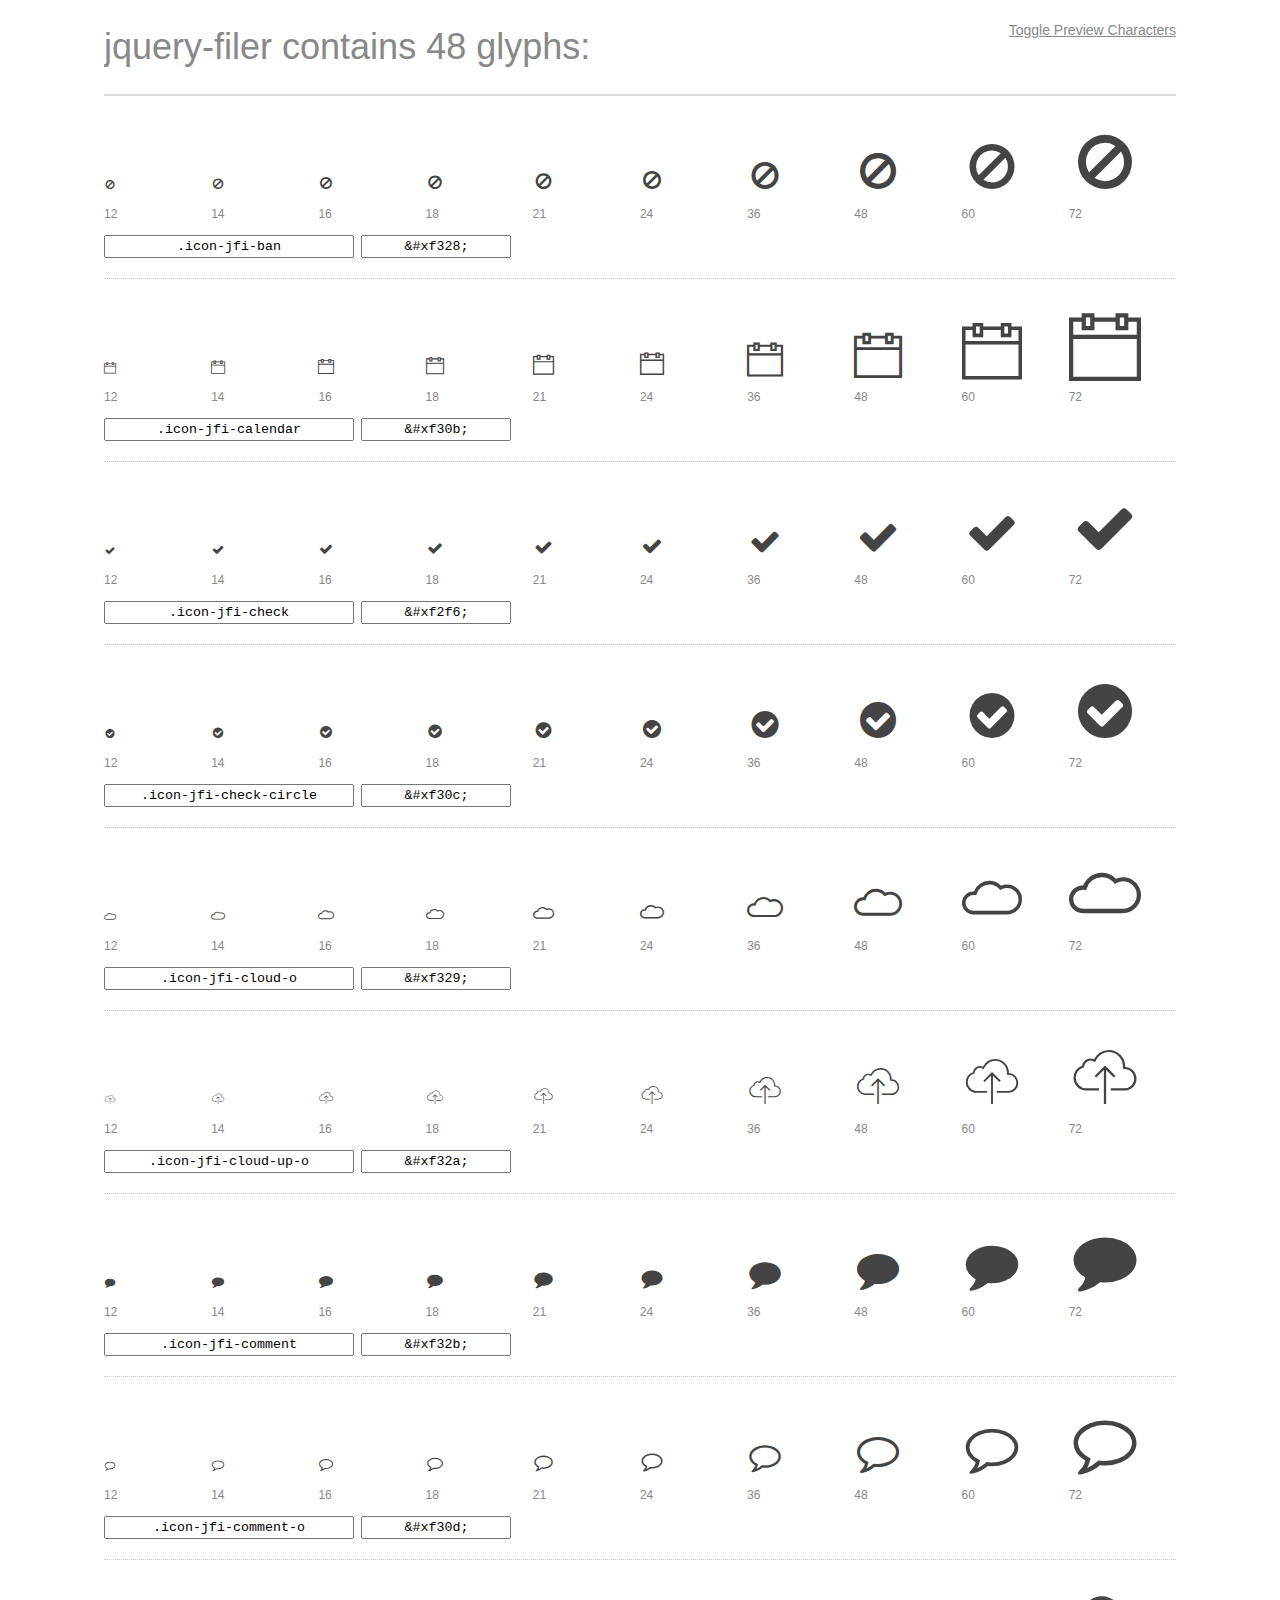
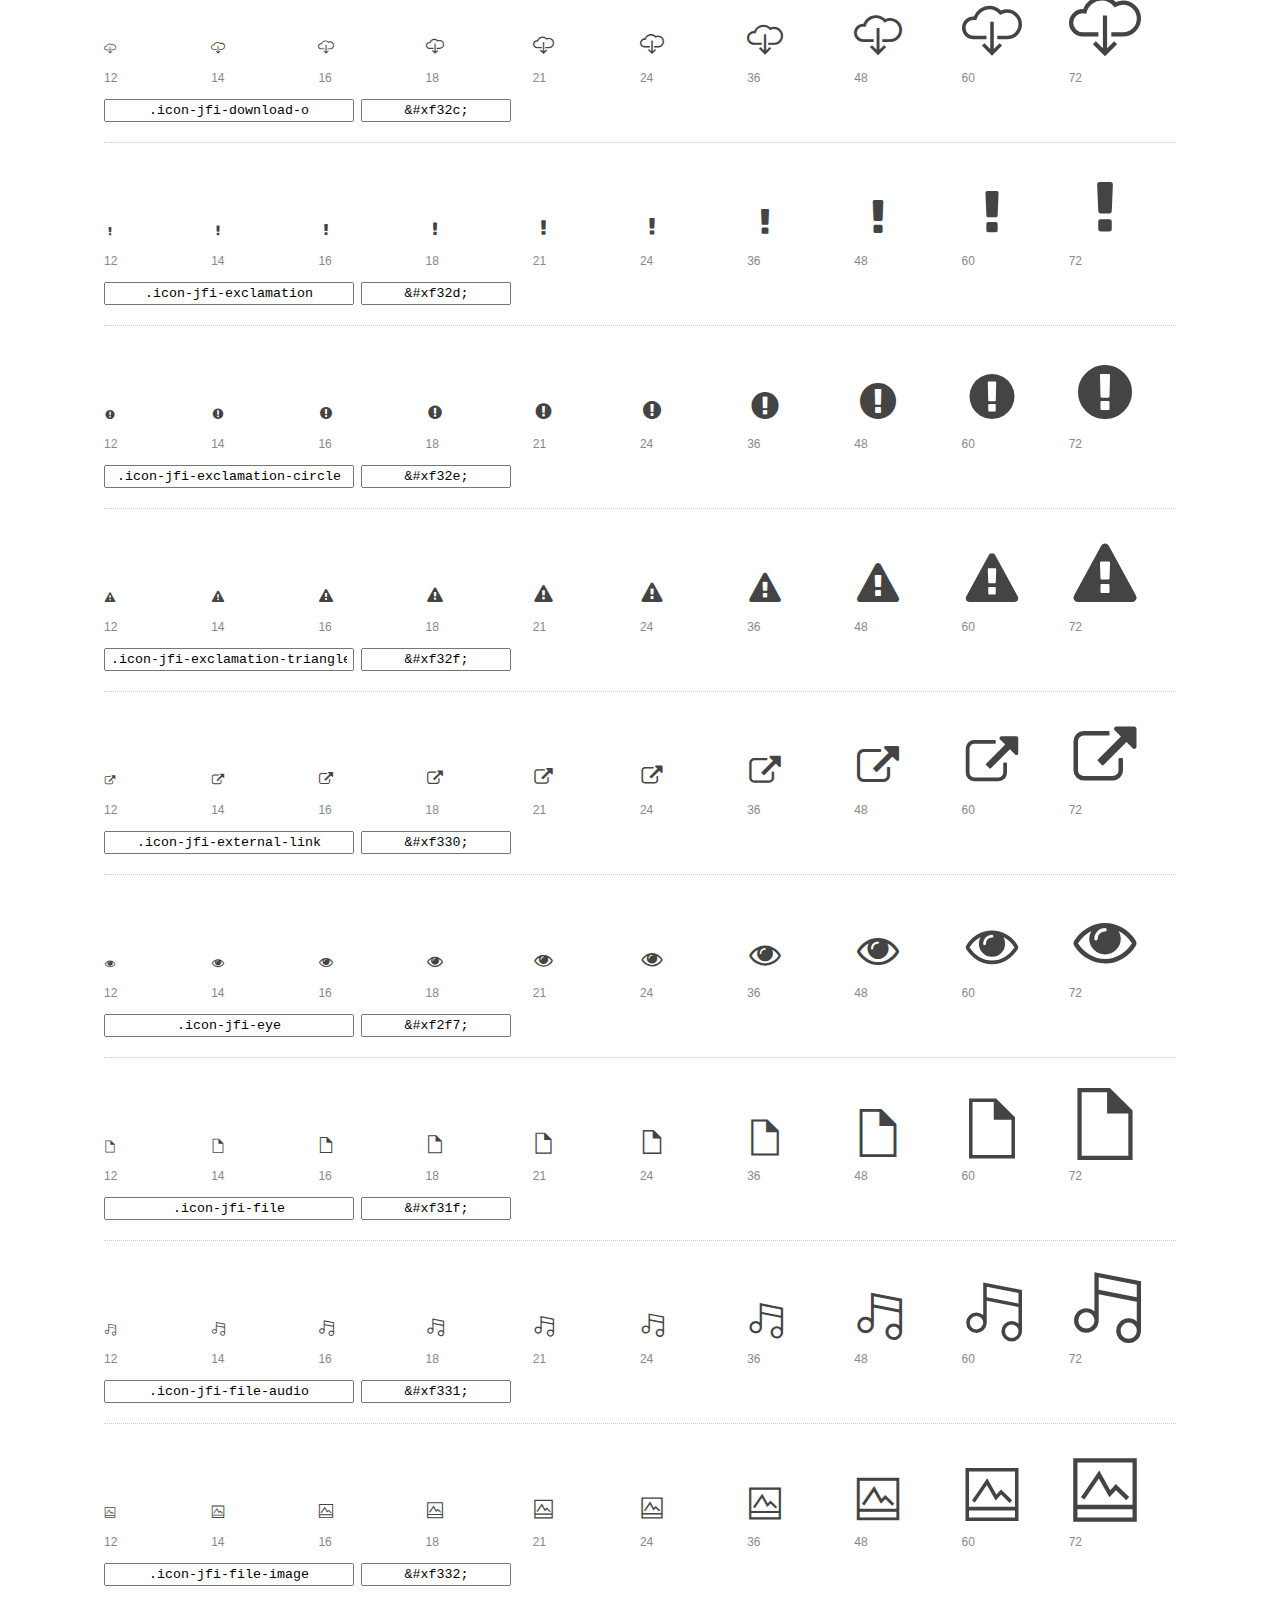
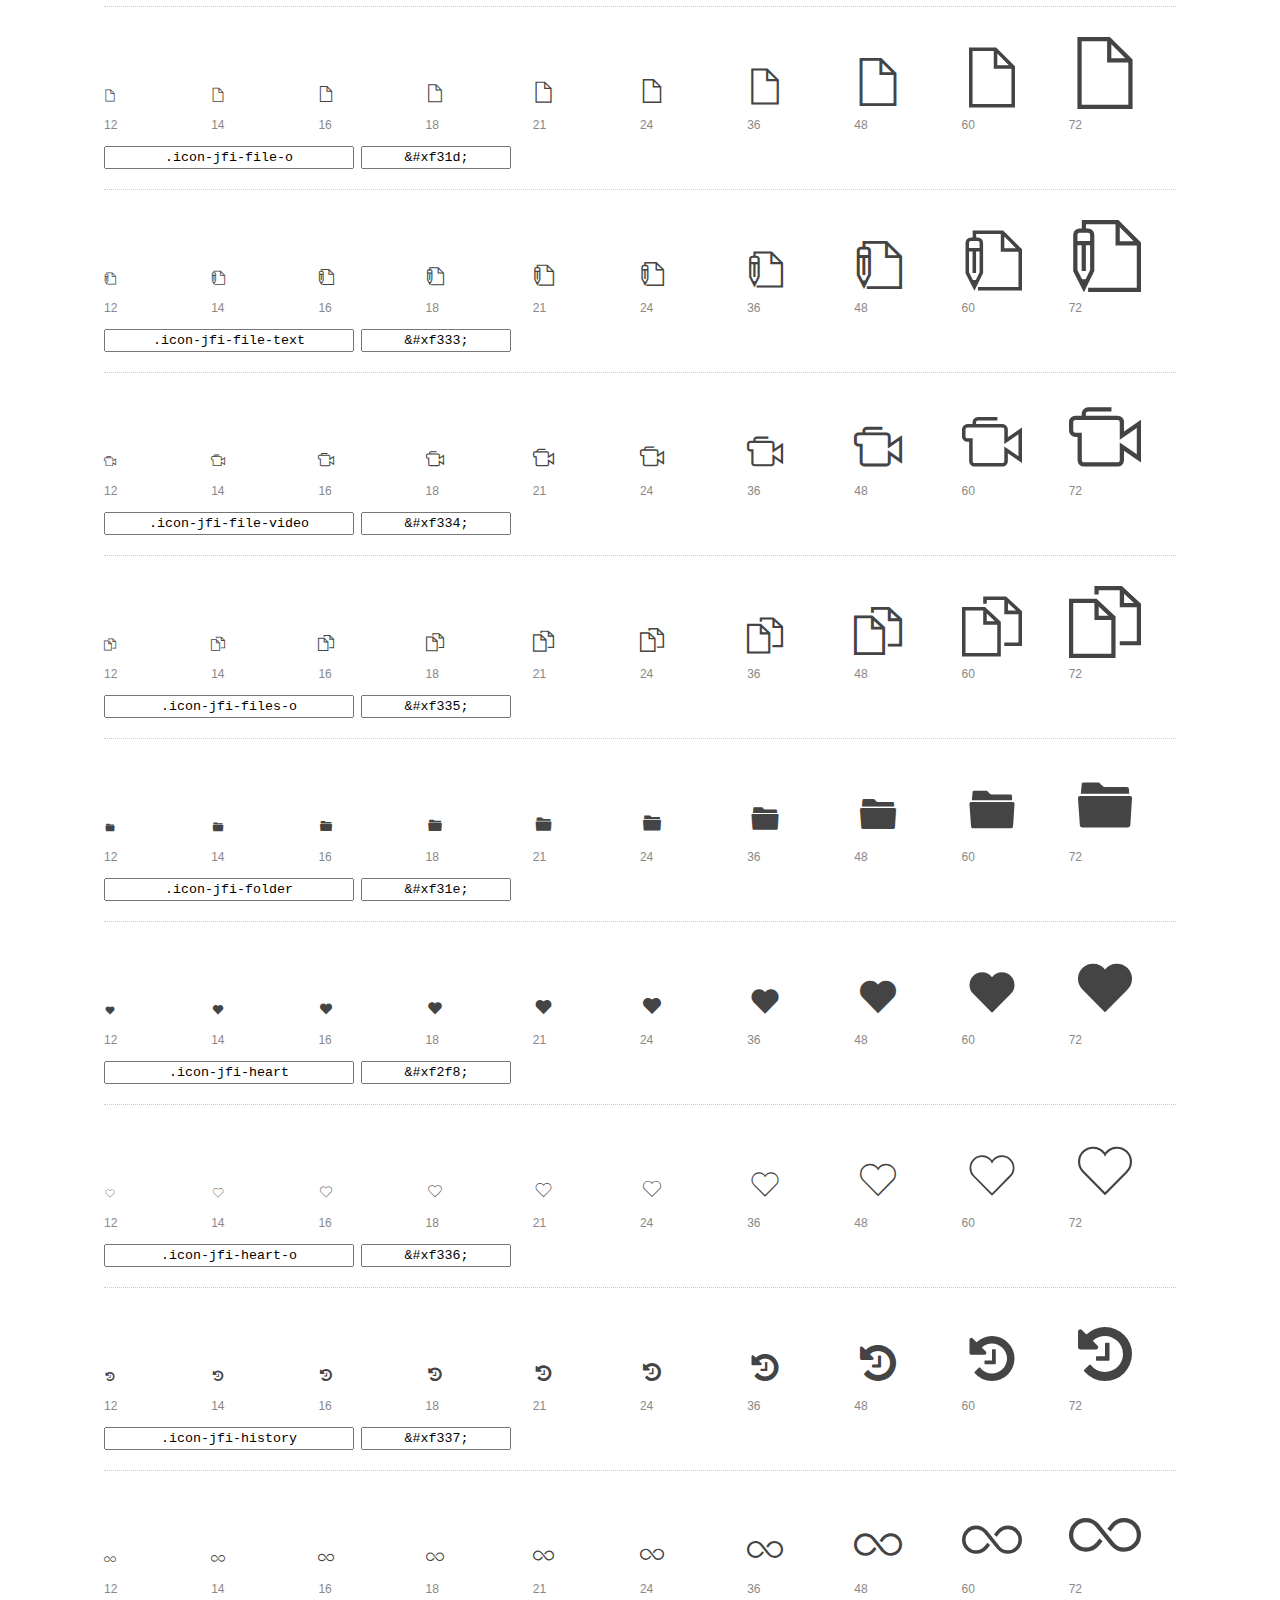
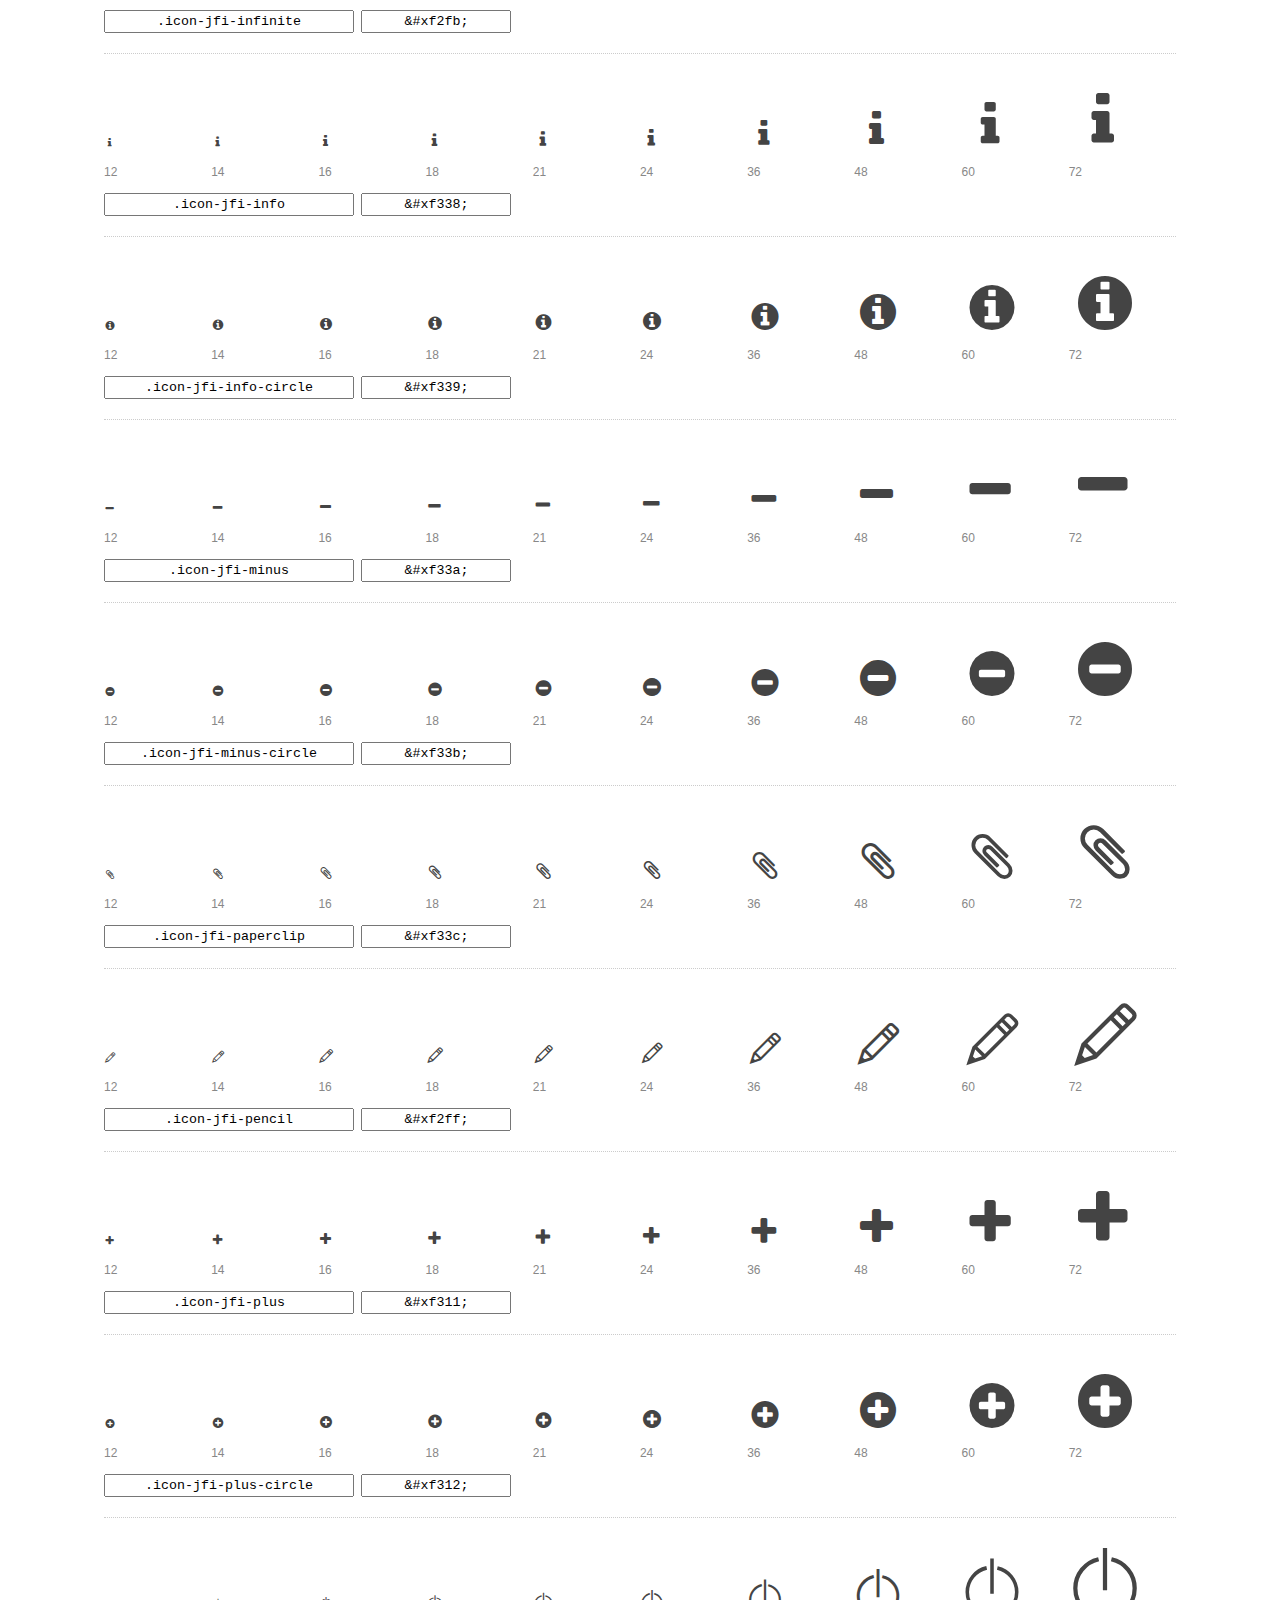
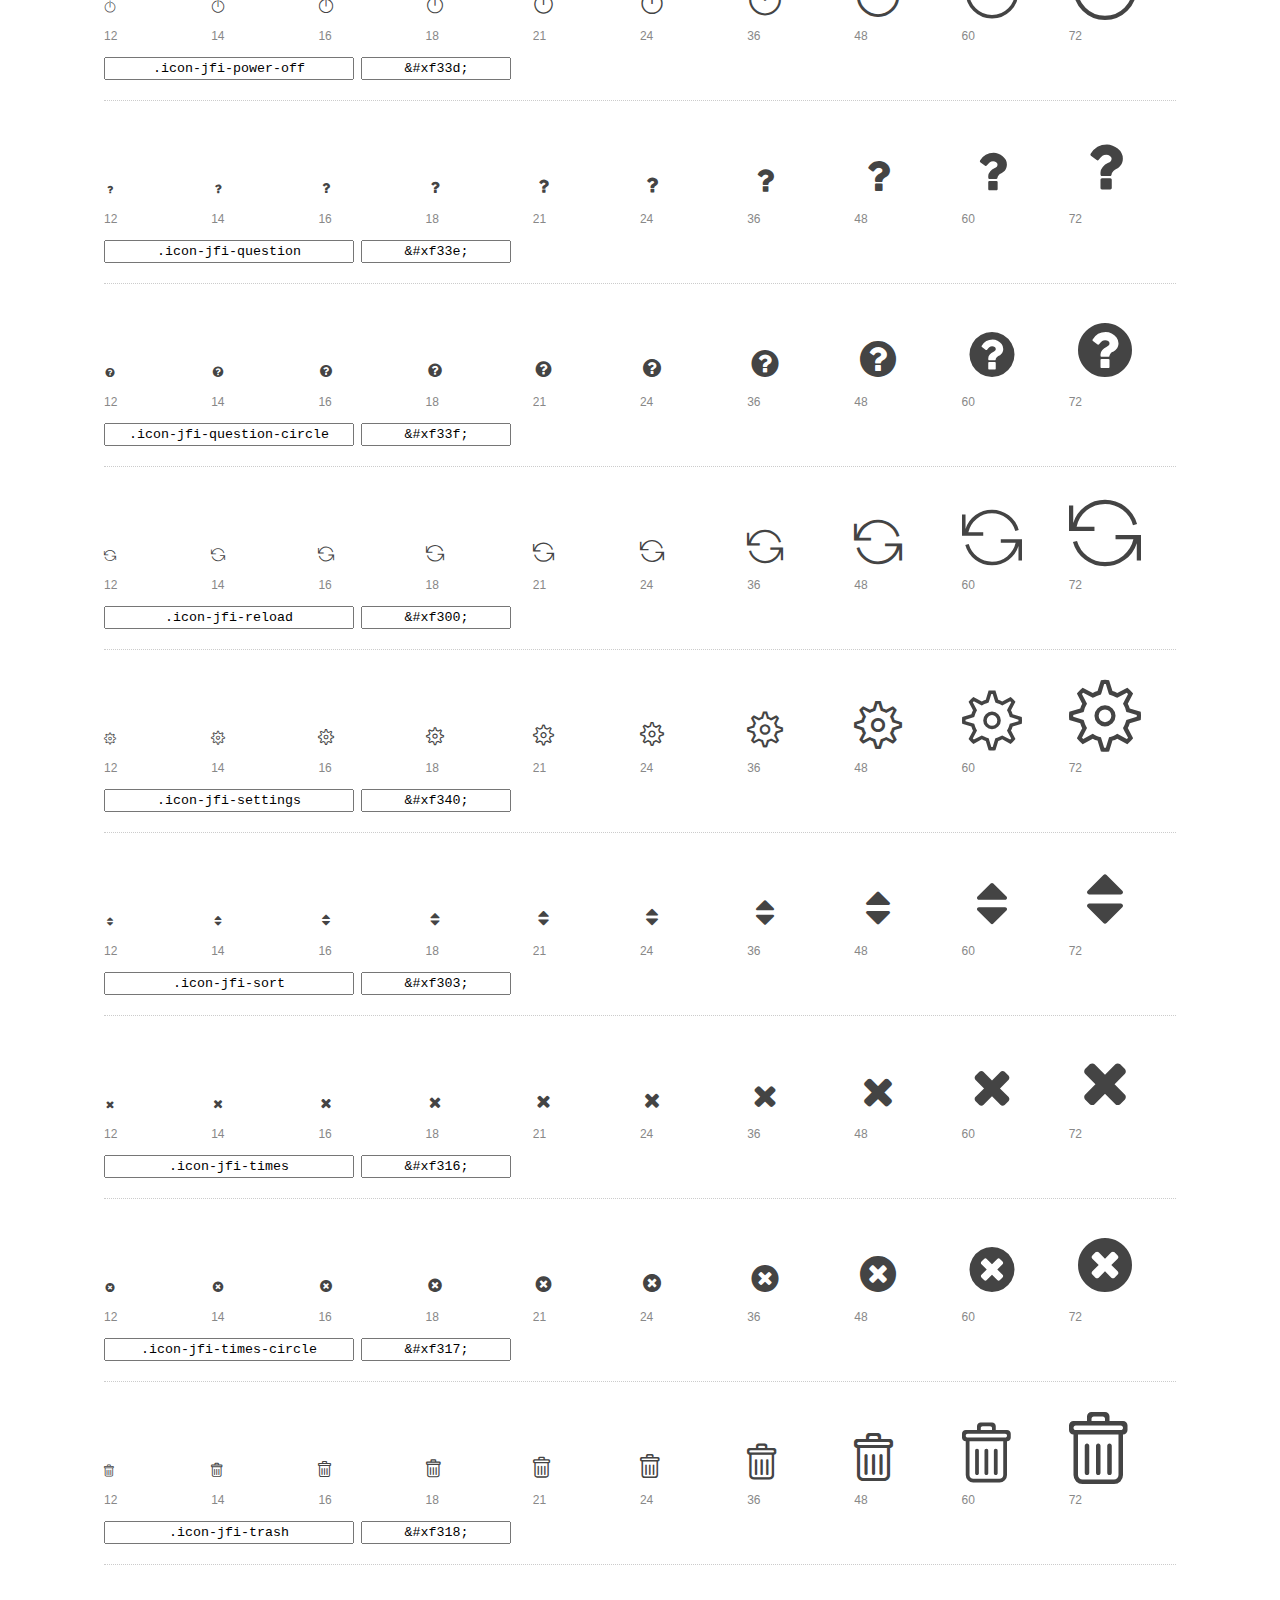
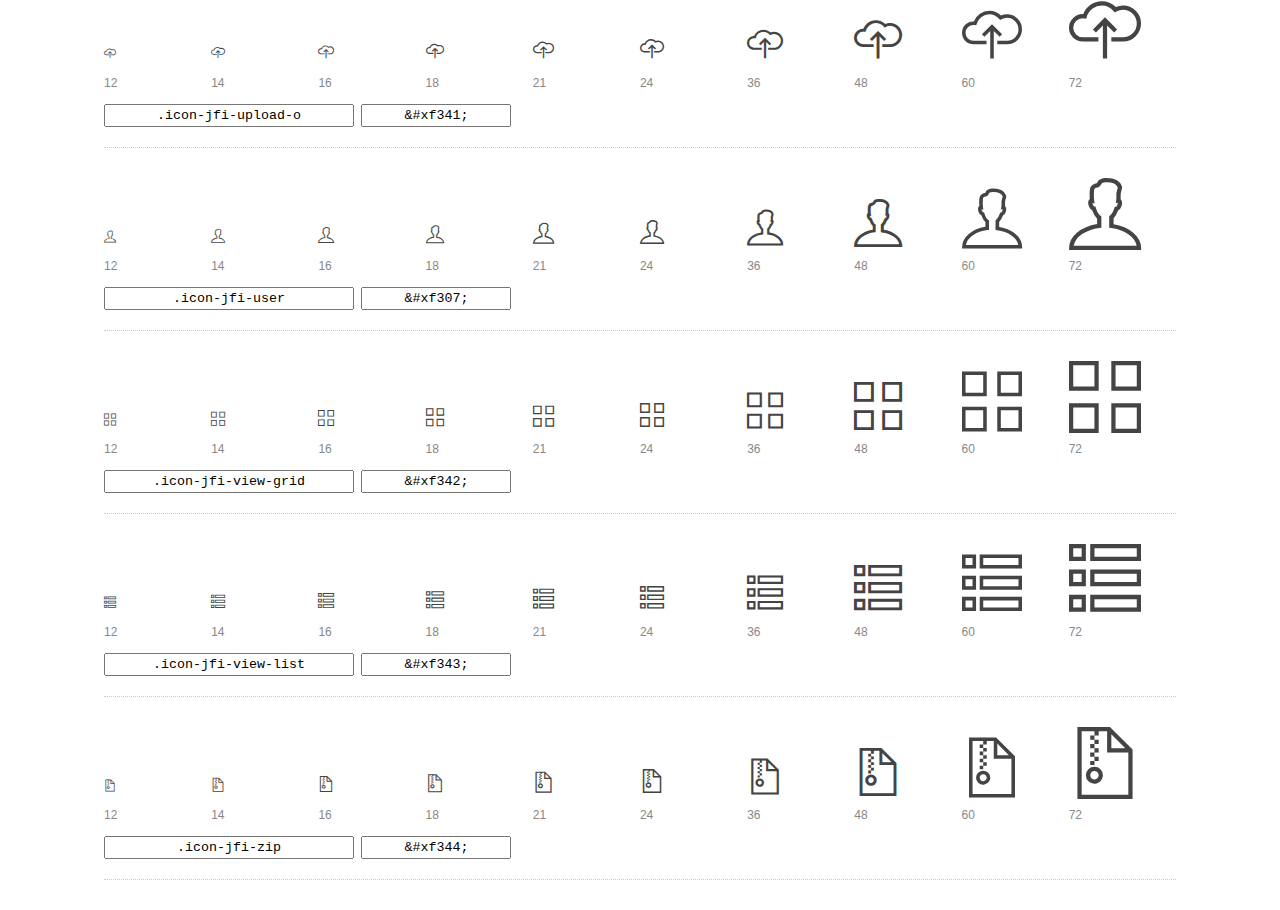
<file: assets/fonts/jquery.filer-icons/jquery-filer-preview.html>
<!DOCTYPE html>
<html>
<head>
    <title>jquery-filer glyphs preview</title>

    <style>
        /* Page Styles */

        * {
            -moz-box-sizing: border-box;
            -webkit-box-sizing: border-box;
            box-sizing: border-box;
            margin: 0;
            padding: 0;
        }

        body {
            background: #fff;
            color: #444;
            font: 16px/1.5 "Helvetica Neue", Helvetica, Arial, sans-serif;
        }

        a,
        a:visited {
            color: #888;
            text-decoration: underline;
        }

        a:hover,
        a:focus {
            color: #000;
        }

        header {
            border-bottom: 2px solid #ddd;
            margin-bottom: 20px;
            overflow: hidden;
            padding: 20px 0;
        }

        header h1 {
            color: #888;
            float: left;
            font-size: 36px;
            font-weight: 300;
        }

        header a {
            float: right;
            font-size: 14px;
        }

        .container {
            margin: 0 auto;
            max-width: 1200px;
            min-width: 960px;
            padding: 0 40px;
            width: 90%;
        }

        .glyph {
            border-bottom: 1px dotted #ccc;
            padding: 10px 0 20px;
            margin-bottom: 20px;
        }

        .preview-glyphs {
            vertical-align: bottom;
        }

        .preview-scale {
            color: #888;
            font-size: 12px;
            margin-top: 5px;
        }

        .step {
            display: inline-block;
            line-height: 1;
            position: relative;
            width: 10%;
        }

        .step .letters,
        .step i {
            -webkit-transition: opacity .3s;
            -moz-transition: opacity .3s;
            -ms-transition: opacity .3s;
            -o-transition: opacity .3s;
            transition: opacity .3s;
        }

        .step:hover .letters {
            opacity: 1;
        }

        .step:hover i {
            opacity: .3;
        }

        .letters {
            opacity: .3;
            position: absolute;
        }

        .characters-off .letters {
            display: none;
        }

        .characters-off .step:hover i {
            opacity: 1;
        }


        .size-12 {
            font-size: 12px;
        }

        .size-14 {
            font-size: 14px;
        }

        .size-16 {
            font-size: 16px;
        }

        .size-18 {
            font-size: 18px;
        }

        .size-21 {
            font-size: 21px;
        }

        .size-24 {
            font-size: 24px;
        }

        .size-36 {
            font-size: 36px;
        }

        .size-48 {
            font-size: 48px;
        }

        .size-60 {
            font-size: 60px;
        }

        .size-72 {
            font-size: 72px;
        }


        .usage {
            margin-top: 10px;
        }

        .usage input {
            font-family: monospace;
            margin-right: 3px;
            padding: 2px 5px;
            text-align: center;
        }

        .usage .point {
            width: 150px;
        }

        .usage .class {
            width: 250px;
        }

        footer {
            color: #888;
            font-size: 12px;
            padding: 20px 0;
        }

        /* Icon Font: jquery-filer */

        @font-face {
            font-family: "jquery-filer";
            src: url("./jquery-filer.eot");
            src: url("./jquery-filer.eot?#iefix") format("embedded-opentype"),
            url([data-uri]),
            url("./jquery-filer.woff") format("woff"),
            url("./jquery-filer.ttf") format("truetype"),
            url("./jquery-filer.svg#jquery-filer") format("svg");
            font-weight: normal;
            font-style: normal;
        }

        @media screen and (-webkit-min-device-pixel-ratio: 0) {
            @font-face {
                font-family: "jquery-filer";
                src: url("./jquery-filer.svg#jquery-filer") format("svg");
            }
        }

        [data-icon]:before {
            content: attr(data-icon);
        }

        [data-icon]:before,
        .icon-jfi-ban:before,
        .icon-jfi-calendar:before,
        .icon-jfi-check:before,
        .icon-jfi-check-circle:before,
        .icon-jfi-cloud-o:before,
        .icon-jfi-cloud-up-o:before,
        .icon-jfi-comment:before,
        .icon-jfi-comment-o:before,
        .icon-jfi-download-o:before,
        .icon-jfi-exclamation:before,
        .icon-jfi-exclamation-circle:before,
        .icon-jfi-exclamation-triangle:before,
        .icon-jfi-external-link:before,
        .icon-jfi-eye:before,
        .icon-jfi-file:before,
        .icon-jfi-file-audio:before,
        .icon-jfi-file-image:before,
        .icon-jfi-file-o:before,
        .icon-jfi-file-text:before,
        .icon-jfi-file-video:before,
        .icon-jfi-files-o:before,
        .icon-jfi-folder:before,
        .icon-jfi-heart:before,
        .icon-jfi-heart-o:before,
        .icon-jfi-history:before,
        .icon-jfi-infinite:before,
        .icon-jfi-info:before,
        .icon-jfi-info-circle:before,
        .icon-jfi-minus:before,
        .icon-jfi-minus-circle:before,
        .icon-jfi-paperclip:before,
        .icon-jfi-pencil:before,
        .icon-jfi-plus:before,
        .icon-jfi-plus-circle:before,
        .icon-jfi-power-off:before,
        .icon-jfi-question:before,
        .icon-jfi-question-circle:before,
        .icon-jfi-reload:before,
        .icon-jfi-settings:before,
        .icon-jfi-sort:before,
        .icon-jfi-times:before,
        .icon-jfi-times-circle:before,
        .icon-jfi-trash:before,
        .icon-jfi-upload-o:before,
        .icon-jfi-user:before,
        .icon-jfi-view-grid:before,
        .icon-jfi-view-list:before,
        .icon-jfi-zip:before {
            display: inline-block;
            font-family: "jquery-filer";
            font-style: normal;
            font-weight: normal;
            font-variant: normal;
            line-height: 1;
            text-decoration: inherit;
            text-rendering: optimizeLegibility;
            text-transform: none;
            -moz-osx-font-smoothing: grayscale;
            -webkit-font-smoothing: antialiased;
            font-smoothing: antialiased;
        }

        .icon-jfi-ban:before {
            content: "\f328";
        }

        .icon-jfi-calendar:before {
            content: "\f30b";
        }

        .icon-jfi-check:before {
            content: "\f2f6";
        }

        .icon-jfi-check-circle:before {
            content: "\f30c";
        }

        .icon-jfi-cloud-o:before {
            content: "\f329";
        }

        .icon-jfi-cloud-up-o:before {
            content: "\f32a";
        }

        .icon-jfi-comment:before {
            content: "\f32b";
        }

        .icon-jfi-comment-o:before {
            content: "\f30d";
        }

        .icon-jfi-download-o:before {
            content: "\f32c";
        }

        .icon-jfi-exclamation:before {
            content: "\f32d";
        }

        .icon-jfi-exclamation-circle:before {
            content: "\f32e";
        }

        .icon-jfi-exclamation-triangle:before {
            content: "\f32f";
        }

        .icon-jfi-external-link:before {
            content: "\f330";
        }

        .icon-jfi-eye:before {
            content: "\f2f7";
        }

        .icon-jfi-file:before {
            content: "\f31f";
        }

        .icon-jfi-file-audio:before {
            content: "\f331";
        }

        .icon-jfi-file-image:before {
            content: "\f332";
        }

        .icon-jfi-file-o:before {
            content: "\f31d";
        }

        .icon-jfi-file-text:before {
            content: "\f333";
        }

        .icon-jfi-file-video:before {
            content: "\f334";
        }

        .icon-jfi-files-o:before {
            content: "\f335";
        }

        .icon-jfi-folder:before {
            content: "\f31e";
        }

        .icon-jfi-heart:before {
            content: "\f2f8";
        }

        .icon-jfi-heart-o:before {
            content: "\f336";
        }

        .icon-jfi-history:before {
            content: "\f337";
        }

        .icon-jfi-infinite:before {
            content: "\f2fb";
        }

        .icon-jfi-info:before {
            content: "\f338";
        }

        .icon-jfi-info-circle:before {
            content: "\f339";
        }

        .icon-jfi-minus:before {
            content: "\f33a";
        }

        .icon-jfi-minus-circle:before {
            content: "\f33b";
        }

        .icon-jfi-paperclip:before {
            content: "\f33c";
        }

        .icon-jfi-pencil:before {
            content: "\f2ff";
        }

        .icon-jfi-plus:before {
            content: "\f311";
        }

        .icon-jfi-plus-circle:before {
            content: "\f312";
        }

        .icon-jfi-power-off:before {
            content: "\f33d";
        }

        .icon-jfi-question:before {
            content: "\f33e";
        }

        .icon-jfi-question-circle:before {
            content: "\f33f";
        }

        .icon-jfi-reload:before {
            content: "\f300";
        }

        .icon-jfi-settings:before {
            content: "\f340";
        }

        .icon-jfi-sort:before {
            content: "\f303";
        }

        .icon-jfi-times:before {
            content: "\f316";
        }

        .icon-jfi-times-circle:before {
            content: "\f317";
        }

        .icon-jfi-trash:before {
            content: "\f318";
        }

        .icon-jfi-upload-o:before {
            content: "\f341";
        }

        .icon-jfi-user:before {
            content: "\f307";
        }

        .icon-jfi-view-grid:before {
            content: "\f342";
        }

        .icon-jfi-view-list:before {
            content: "\f343";
        }

        .icon-jfi-zip:before {
            content: "\f344";
        }
    </style>

    <!--[if lte IE 8]>
    <script src="http://html5shiv.googlecode.com/svn/trunk/html5.js"></script><![endif]-->

    <script>
        function toggleCharacters() {
            var body = document.getElementsByTagName('body')[0];
            body.className = body.className === 'characters-off' ? '' : 'characters-off';
        }
    </script>
</head>

<body class="characters-off">
<div id="page" class="container">
    <header>
        <h1>jquery-filer contains 48 glyphs:</h1>
        <a onclick="toggleCharacters(); return false;" href="#">Toggle Preview Characters</a>
    </header>


    <div class="glyph">
        <div class="preview-glyphs">
            <span class="step size-12"><span class="letters">Pp</span><i id="icon-jfi-ban"
                                                                         class="icon-jfi-ban"></i></span><span
                class="step size-14"><span class="letters">Pp</span><i id="icon-jfi-ban"
                                                                       class="icon-jfi-ban"></i></span><span
                class="step size-16"><span class="letters">Pp</span><i id="icon-jfi-ban"
                                                                       class="icon-jfi-ban"></i></span><span
                class="step size-18"><span class="letters">Pp</span><i id="icon-jfi-ban"
                                                                       class="icon-jfi-ban"></i></span><span
                class="step size-21"><span class="letters">Pp</span><i id="icon-jfi-ban"
                                                                       class="icon-jfi-ban"></i></span><span
                class="step size-24"><span class="letters">Pp</span><i id="icon-jfi-ban"
                                                                       class="icon-jfi-ban"></i></span><span
                class="step size-36"><span class="letters">Pp</span><i id="icon-jfi-ban"
                                                                       class="icon-jfi-ban"></i></span><span
                class="step size-48"><span class="letters">Pp</span><i id="icon-jfi-ban"
                                                                       class="icon-jfi-ban"></i></span><span
                class="step size-60"><span class="letters">Pp</span><i id="icon-jfi-ban"
                                                                       class="icon-jfi-ban"></i></span><span
                class="step size-72"><span class="letters">Pp</span><i id="icon-jfi-ban"
                                                                       class="icon-jfi-ban"></i></span>
        </div>
        <div class="preview-scale">
            <span class="step">12</span><span class="step">14</span><span class="step">16</span><span
                class="step">18</span><span class="step">21</span><span class="step">24</span><span
                class="step">36</span><span class="step">48</span><span class="step">60</span><span
                class="step">72</span>
        </div>
        <div class="usage">
            <input class="class" type="text" readonly="readonly" onClick="this.select();" value=".icon-jfi-ban"/>
            <input class="point" type="text" readonly="readonly" onClick="this.select();" value="&amp;#xf328;"/>
        </div>
    </div>

    <div class="glyph">
        <div class="preview-glyphs">
            <span class="step size-12"><span class="letters">Pp</span><i id="icon-jfi-calendar"
                                                                         class="icon-jfi-calendar"></i></span><span
                class="step size-14"><span class="letters">Pp</span><i id="icon-jfi-calendar"
                                                                       class="icon-jfi-calendar"></i></span><span
                class="step size-16"><span class="letters">Pp</span><i id="icon-jfi-calendar"
                                                                       class="icon-jfi-calendar"></i></span><span
                class="step size-18"><span class="letters">Pp</span><i id="icon-jfi-calendar"
                                                                       class="icon-jfi-calendar"></i></span><span
                class="step size-21"><span class="letters">Pp</span><i id="icon-jfi-calendar"
                                                                       class="icon-jfi-calendar"></i></span><span
                class="step size-24"><span class="letters">Pp</span><i id="icon-jfi-calendar"
                                                                       class="icon-jfi-calendar"></i></span><span
                class="step size-36"><span class="letters">Pp</span><i id="icon-jfi-calendar"
                                                                       class="icon-jfi-calendar"></i></span><span
                class="step size-48"><span class="letters">Pp</span><i id="icon-jfi-calendar"
                                                                       class="icon-jfi-calendar"></i></span><span
                class="step size-60"><span class="letters">Pp</span><i id="icon-jfi-calendar"
                                                                       class="icon-jfi-calendar"></i></span><span
                class="step size-72"><span class="letters">Pp</span><i id="icon-jfi-calendar"
                                                                       class="icon-jfi-calendar"></i></span>
        </div>
        <div class="preview-scale">
            <span class="step">12</span><span class="step">14</span><span class="step">16</span><span
                class="step">18</span><span class="step">21</span><span class="step">24</span><span
                class="step">36</span><span class="step">48</span><span class="step">60</span><span
                class="step">72</span>
        </div>
        <div class="usage">
            <input class="class" type="text" readonly="readonly" onClick="this.select();" value=".icon-jfi-calendar"/>
            <input class="point" type="text" readonly="readonly" onClick="this.select();" value="&amp;#xf30b;"/>
        </div>
    </div>

    <div class="glyph">
        <div class="preview-glyphs">
            <span class="step size-12"><span class="letters">Pp</span><i id="icon-jfi-check" class="icon-jfi-check"></i></span><span
                class="step size-14"><span class="letters">Pp</span><i id="icon-jfi-check"
                                                                       class="icon-jfi-check"></i></span><span
                class="step size-16"><span class="letters">Pp</span><i id="icon-jfi-check"
                                                                       class="icon-jfi-check"></i></span><span
                class="step size-18"><span class="letters">Pp</span><i id="icon-jfi-check"
                                                                       class="icon-jfi-check"></i></span><span
                class="step size-21"><span class="letters">Pp</span><i id="icon-jfi-check"
                                                                       class="icon-jfi-check"></i></span><span
                class="step size-24"><span class="letters">Pp</span><i id="icon-jfi-check"
                                                                       class="icon-jfi-check"></i></span><span
                class="step size-36"><span class="letters">Pp</span><i id="icon-jfi-check"
                                                                       class="icon-jfi-check"></i></span><span
                class="step size-48"><span class="letters">Pp</span><i id="icon-jfi-check"
                                                                       class="icon-jfi-check"></i></span><span
                class="step size-60"><span class="letters">Pp</span><i id="icon-jfi-check"
                                                                       class="icon-jfi-check"></i></span><span
                class="step size-72"><span class="letters">Pp</span><i id="icon-jfi-check"
                                                                       class="icon-jfi-check"></i></span>
        </div>
        <div class="preview-scale">
            <span class="step">12</span><span class="step">14</span><span class="step">16</span><span
                class="step">18</span><span class="step">21</span><span class="step">24</span><span
                class="step">36</span><span class="step">48</span><span class="step">60</span><span
                class="step">72</span>
        </div>
        <div class="usage">
            <input class="class" type="text" readonly="readonly" onClick="this.select();" value=".icon-jfi-check"/>
            <input class="point" type="text" readonly="readonly" onClick="this.select();" value="&amp;#xf2f6;"/>
        </div>
    </div>

    <div class="glyph">
        <div class="preview-glyphs">
            <span class="step size-12"><span class="letters">Pp</span><i id="icon-jfi-check-circle"
                                                                         class="icon-jfi-check-circle"></i></span><span
                class="step size-14"><span class="letters">Pp</span><i id="icon-jfi-check-circle"
                                                                       class="icon-jfi-check-circle"></i></span><span
                class="step size-16"><span class="letters">Pp</span><i id="icon-jfi-check-circle"
                                                                       class="icon-jfi-check-circle"></i></span><span
                class="step size-18"><span class="letters">Pp</span><i id="icon-jfi-check-circle"
                                                                       class="icon-jfi-check-circle"></i></span><span
                class="step size-21"><span class="letters">Pp</span><i id="icon-jfi-check-circle"
                                                                       class="icon-jfi-check-circle"></i></span><span
                class="step size-24"><span class="letters">Pp</span><i id="icon-jfi-check-circle"
                                                                       class="icon-jfi-check-circle"></i></span><span
                class="step size-36"><span class="letters">Pp</span><i id="icon-jfi-check-circle"
                                                                       class="icon-jfi-check-circle"></i></span><span
                class="step size-48"><span class="letters">Pp</span><i id="icon-jfi-check-circle"
                                                                       class="icon-jfi-check-circle"></i></span><span
                class="step size-60"><span class="letters">Pp</span><i id="icon-jfi-check-circle"
                                                                       class="icon-jfi-check-circle"></i></span><span
                class="step size-72"><span class="letters">Pp</span><i id="icon-jfi-check-circle"
                                                                       class="icon-jfi-check-circle"></i></span>
        </div>
        <div class="preview-scale">
            <span class="step">12</span><span class="step">14</span><span class="step">16</span><span
                class="step">18</span><span class="step">21</span><span class="step">24</span><span
                class="step">36</span><span class="step">48</span><span class="step">60</span><span
                class="step">72</span>
        </div>
        <div class="usage">
            <input class="class" type="text" readonly="readonly" onClick="this.select();"
                   value=".icon-jfi-check-circle"/>
            <input class="point" type="text" readonly="readonly" onClick="this.select();" value="&amp;#xf30c;"/>
        </div>
    </div>

    <div class="glyph">
        <div class="preview-glyphs">
            <span class="step size-12"><span class="letters">Pp</span><i id="icon-jfi-cloud-o"
                                                                         class="icon-jfi-cloud-o"></i></span><span
                class="step size-14"><span class="letters">Pp</span><i id="icon-jfi-cloud-o"
                                                                       class="icon-jfi-cloud-o"></i></span><span
                class="step size-16"><span class="letters">Pp</span><i id="icon-jfi-cloud-o"
                                                                       class="icon-jfi-cloud-o"></i></span><span
                class="step size-18"><span class="letters">Pp</span><i id="icon-jfi-cloud-o"
                                                                       class="icon-jfi-cloud-o"></i></span><span
                class="step size-21"><span class="letters">Pp</span><i id="icon-jfi-cloud-o"
                                                                       class="icon-jfi-cloud-o"></i></span><span
                class="step size-24"><span class="letters">Pp</span><i id="icon-jfi-cloud-o"
                                                                       class="icon-jfi-cloud-o"></i></span><span
                class="step size-36"><span class="letters">Pp</span><i id="icon-jfi-cloud-o"
                                                                       class="icon-jfi-cloud-o"></i></span><span
                class="step size-48"><span class="letters">Pp</span><i id="icon-jfi-cloud-o"
                                                                       class="icon-jfi-cloud-o"></i></span><span
                class="step size-60"><span class="letters">Pp</span><i id="icon-jfi-cloud-o"
                                                                       class="icon-jfi-cloud-o"></i></span><span
                class="step size-72"><span class="letters">Pp</span><i id="icon-jfi-cloud-o"
                                                                       class="icon-jfi-cloud-o"></i></span>
        </div>
        <div class="preview-scale">
            <span class="step">12</span><span class="step">14</span><span class="step">16</span><span
                class="step">18</span><span class="step">21</span><span class="step">24</span><span
                class="step">36</span><span class="step">48</span><span class="step">60</span><span
                class="step">72</span>
        </div>
        <div class="usage">
            <input class="class" type="text" readonly="readonly" onClick="this.select();" value=".icon-jfi-cloud-o"/>
            <input class="point" type="text" readonly="readonly" onClick="this.select();" value="&amp;#xf329;"/>
        </div>
    </div>

    <div class="glyph">
        <div class="preview-glyphs">
            <span class="step size-12"><span class="letters">Pp</span><i id="icon-jfi-cloud-up-o"
                                                                         class="icon-jfi-cloud-up-o"></i></span><span
                class="step size-14"><span class="letters">Pp</span><i id="icon-jfi-cloud-up-o"
                                                                       class="icon-jfi-cloud-up-o"></i></span><span
                class="step size-16"><span class="letters">Pp</span><i id="icon-jfi-cloud-up-o"
                                                                       class="icon-jfi-cloud-up-o"></i></span><span
                class="step size-18"><span class="letters">Pp</span><i id="icon-jfi-cloud-up-o"
                                                                       class="icon-jfi-cloud-up-o"></i></span><span
                class="step size-21"><span class="letters">Pp</span><i id="icon-jfi-cloud-up-o"
                                                                       class="icon-jfi-cloud-up-o"></i></span><span
                class="step size-24"><span class="letters">Pp</span><i id="icon-jfi-cloud-up-o"
                                                                       class="icon-jfi-cloud-up-o"></i></span><span
                class="step size-36"><span class="letters">Pp</span><i id="icon-jfi-cloud-up-o"
                                                                       class="icon-jfi-cloud-up-o"></i></span><span
                class="step size-48"><span class="letters">Pp</span><i id="icon-jfi-cloud-up-o"
                                                                       class="icon-jfi-cloud-up-o"></i></span><span
                class="step size-60"><span class="letters">Pp</span><i id="icon-jfi-cloud-up-o"
                                                                       class="icon-jfi-cloud-up-o"></i></span><span
                class="step size-72"><span class="letters">Pp</span><i id="icon-jfi-cloud-up-o"
                                                                       class="icon-jfi-cloud-up-o"></i></span>
        </div>
        <div class="preview-scale">
            <span class="step">12</span><span class="step">14</span><span class="step">16</span><span
                class="step">18</span><span class="step">21</span><span class="step">24</span><span
                class="step">36</span><span class="step">48</span><span class="step">60</span><span
                class="step">72</span>
        </div>
        <div class="usage">
            <input class="class" type="text" readonly="readonly" onClick="this.select();" value=".icon-jfi-cloud-up-o"/>
            <input class="point" type="text" readonly="readonly" onClick="this.select();" value="&amp;#xf32a;"/>
        </div>
    </div>

    <div class="glyph">
        <div class="preview-glyphs">
            <span class="step size-12"><span class="letters">Pp</span><i id="icon-jfi-comment"
                                                                         class="icon-jfi-comment"></i></span><span
                class="step size-14"><span class="letters">Pp</span><i id="icon-jfi-comment"
                                                                       class="icon-jfi-comment"></i></span><span
                class="step size-16"><span class="letters">Pp</span><i id="icon-jfi-comment"
                                                                       class="icon-jfi-comment"></i></span><span
                class="step size-18"><span class="letters">Pp</span><i id="icon-jfi-comment"
                                                                       class="icon-jfi-comment"></i></span><span
                class="step size-21"><span class="letters">Pp</span><i id="icon-jfi-comment"
                                                                       class="icon-jfi-comment"></i></span><span
                class="step size-24"><span class="letters">Pp</span><i id="icon-jfi-comment"
                                                                       class="icon-jfi-comment"></i></span><span
                class="step size-36"><span class="letters">Pp</span><i id="icon-jfi-comment"
                                                                       class="icon-jfi-comment"></i></span><span
                class="step size-48"><span class="letters">Pp</span><i id="icon-jfi-comment"
                                                                       class="icon-jfi-comment"></i></span><span
                class="step size-60"><span class="letters">Pp</span><i id="icon-jfi-comment"
                                                                       class="icon-jfi-comment"></i></span><span
                class="step size-72"><span class="letters">Pp</span><i id="icon-jfi-comment"
                                                                       class="icon-jfi-comment"></i></span>
        </div>
        <div class="preview-scale">
            <span class="step">12</span><span class="step">14</span><span class="step">16</span><span
                class="step">18</span><span class="step">21</span><span class="step">24</span><span
                class="step">36</span><span class="step">48</span><span class="step">60</span><span
                class="step">72</span>
        </div>
        <div class="usage">
            <input class="class" type="text" readonly="readonly" onClick="this.select();" value=".icon-jfi-comment"/>
            <input class="point" type="text" readonly="readonly" onClick="this.select();" value="&amp;#xf32b;"/>
        </div>
    </div>

    <div class="glyph">
        <div class="preview-glyphs">
            <span class="step size-12"><span class="letters">Pp</span><i id="icon-jfi-comment-o"
                                                                         class="icon-jfi-comment-o"></i></span><span
                class="step size-14"><span class="letters">Pp</span><i id="icon-jfi-comment-o"
                                                                       class="icon-jfi-comment-o"></i></span><span
                class="step size-16"><span class="letters">Pp</span><i id="icon-jfi-comment-o"
                                                                       class="icon-jfi-comment-o"></i></span><span
                class="step size-18"><span class="letters">Pp</span><i id="icon-jfi-comment-o"
                                                                       class="icon-jfi-comment-o"></i></span><span
                class="step size-21"><span class="letters">Pp</span><i id="icon-jfi-comment-o"
                                                                       class="icon-jfi-comment-o"></i></span><span
                class="step size-24"><span class="letters">Pp</span><i id="icon-jfi-comment-o"
                                                                       class="icon-jfi-comment-o"></i></span><span
                class="step size-36"><span class="letters">Pp</span><i id="icon-jfi-comment-o"
                                                                       class="icon-jfi-comment-o"></i></span><span
                class="step size-48"><span class="letters">Pp</span><i id="icon-jfi-comment-o"
                                                                       class="icon-jfi-comment-o"></i></span><span
                class="step size-60"><span class="letters">Pp</span><i id="icon-jfi-comment-o"
                                                                       class="icon-jfi-comment-o"></i></span><span
                class="step size-72"><span class="letters">Pp</span><i id="icon-jfi-comment-o"
                                                                       class="icon-jfi-comment-o"></i></span>
        </div>
        <div class="preview-scale">
            <span class="step">12</span><span class="step">14</span><span class="step">16</span><span
                class="step">18</span><span class="step">21</span><span class="step">24</span><span
                class="step">36</span><span class="step">48</span><span class="step">60</span><span
                class="step">72</span>
        </div>
        <div class="usage">
            <input class="class" type="text" readonly="readonly" onClick="this.select();" value=".icon-jfi-comment-o"/>
            <input class="point" type="text" readonly="readonly" onClick="this.select();" value="&amp;#xf30d;"/>
        </div>
    </div>

    <div class="glyph">
        <div class="preview-glyphs">
            <span class="step size-12"><span class="letters">Pp</span><i id="icon-jfi-download-o"
                                                                         class="icon-jfi-download-o"></i></span><span
                class="step size-14"><span class="letters">Pp</span><i id="icon-jfi-download-o"
                                                                       class="icon-jfi-download-o"></i></span><span
                class="step size-16"><span class="letters">Pp</span><i id="icon-jfi-download-o"
                                                                       class="icon-jfi-download-o"></i></span><span
                class="step size-18"><span class="letters">Pp</span><i id="icon-jfi-download-o"
                                                                       class="icon-jfi-download-o"></i></span><span
                class="step size-21"><span class="letters">Pp</span><i id="icon-jfi-download-o"
                                                                       class="icon-jfi-download-o"></i></span><span
                class="step size-24"><span class="letters">Pp</span><i id="icon-jfi-download-o"
                                                                       class="icon-jfi-download-o"></i></span><span
                class="step size-36"><span class="letters">Pp</span><i id="icon-jfi-download-o"
                                                                       class="icon-jfi-download-o"></i></span><span
                class="step size-48"><span class="letters">Pp</span><i id="icon-jfi-download-o"
                                                                       class="icon-jfi-download-o"></i></span><span
                class="step size-60"><span class="letters">Pp</span><i id="icon-jfi-download-o"
                                                                       class="icon-jfi-download-o"></i></span><span
                class="step size-72"><span class="letters">Pp</span><i id="icon-jfi-download-o"
                                                                       class="icon-jfi-download-o"></i></span>
        </div>
        <div class="preview-scale">
            <span class="step">12</span><span class="step">14</span><span class="step">16</span><span
                class="step">18</span><span class="step">21</span><span class="step">24</span><span
                class="step">36</span><span class="step">48</span><span class="step">60</span><span
                class="step">72</span>
        </div>
        <div class="usage">
            <input class="class" type="text" readonly="readonly" onClick="this.select();" value=".icon-jfi-download-o"/>
            <input class="point" type="text" readonly="readonly" onClick="this.select();" value="&amp;#xf32c;"/>
        </div>
    </div>

    <div class="glyph">
        <div class="preview-glyphs">
            <span class="step size-12"><span class="letters">Pp</span><i id="icon-jfi-exclamation"
                                                                         class="icon-jfi-exclamation"></i></span><span
                class="step size-14"><span class="letters">Pp</span><i id="icon-jfi-exclamation"
                                                                       class="icon-jfi-exclamation"></i></span><span
                class="step size-16"><span class="letters">Pp</span><i id="icon-jfi-exclamation"
                                                                       class="icon-jfi-exclamation"></i></span><span
                class="step size-18"><span class="letters">Pp</span><i id="icon-jfi-exclamation"
                                                                       class="icon-jfi-exclamation"></i></span><span
                class="step size-21"><span class="letters">Pp</span><i id="icon-jfi-exclamation"
                                                                       class="icon-jfi-exclamation"></i></span><span
                class="step size-24"><span class="letters">Pp</span><i id="icon-jfi-exclamation"
                                                                       class="icon-jfi-exclamation"></i></span><span
                class="step size-36"><span class="letters">Pp</span><i id="icon-jfi-exclamation"
                                                                       class="icon-jfi-exclamation"></i></span><span
                class="step size-48"><span class="letters">Pp</span><i id="icon-jfi-exclamation"
                                                                       class="icon-jfi-exclamation"></i></span><span
                class="step size-60"><span class="letters">Pp</span><i id="icon-jfi-exclamation"
                                                                       class="icon-jfi-exclamation"></i></span><span
                class="step size-72"><span class="letters">Pp</span><i id="icon-jfi-exclamation"
                                                                       class="icon-jfi-exclamation"></i></span>
        </div>
        <div class="preview-scale">
            <span class="step">12</span><span class="step">14</span><span class="step">16</span><span
                class="step">18</span><span class="step">21</span><span class="step">24</span><span
                class="step">36</span><span class="step">48</span><span class="step">60</span><span
                class="step">72</span>
        </div>
        <div class="usage">
            <input class="class" type="text" readonly="readonly" onClick="this.select();"
                   value=".icon-jfi-exclamation"/>
            <input class="point" type="text" readonly="readonly" onClick="this.select();" value="&amp;#xf32d;"/>
        </div>
    </div>

    <div class="glyph">
        <div class="preview-glyphs">
            <span class="step size-12"><span class="letters">Pp</span><i id="icon-jfi-exclamation-circle"
                                                                         class="icon-jfi-exclamation-circle"></i></span><span
                class="step size-14"><span class="letters">Pp</span><i id="icon-jfi-exclamation-circle"
                                                                       class="icon-jfi-exclamation-circle"></i></span><span
                class="step size-16"><span class="letters">Pp</span><i id="icon-jfi-exclamation-circle"
                                                                       class="icon-jfi-exclamation-circle"></i></span><span
                class="step size-18"><span class="letters">Pp</span><i id="icon-jfi-exclamation-circle"
                                                                       class="icon-jfi-exclamation-circle"></i></span><span
                class="step size-21"><span class="letters">Pp</span><i id="icon-jfi-exclamation-circle"
                                                                       class="icon-jfi-exclamation-circle"></i></span><span
                class="step size-24"><span class="letters">Pp</span><i id="icon-jfi-exclamation-circle"
                                                                       class="icon-jfi-exclamation-circle"></i></span><span
                class="step size-36"><span class="letters">Pp</span><i id="icon-jfi-exclamation-circle"
                                                                       class="icon-jfi-exclamation-circle"></i></span><span
                class="step size-48"><span class="letters">Pp</span><i id="icon-jfi-exclamation-circle"
                                                                       class="icon-jfi-exclamation-circle"></i></span><span
                class="step size-60"><span class="letters">Pp</span><i id="icon-jfi-exclamation-circle"
                                                                       class="icon-jfi-exclamation-circle"></i></span><span
                class="step size-72"><span class="letters">Pp</span><i id="icon-jfi-exclamation-circle"
                                                                       class="icon-jfi-exclamation-circle"></i></span>
        </div>
        <div class="preview-scale">
            <span class="step">12</span><span class="step">14</span><span class="step">16</span><span
                class="step">18</span><span class="step">21</span><span class="step">24</span><span
                class="step">36</span><span class="step">48</span><span class="step">60</span><span
                class="step">72</span>
        </div>
        <div class="usage">
            <input class="class" type="text" readonly="readonly" onClick="this.select();"
                   value=".icon-jfi-exclamation-circle"/>
            <input class="point" type="text" readonly="readonly" onClick="this.select();" value="&amp;#xf32e;"/>
        </div>
    </div>

    <div class="glyph">
        <div class="preview-glyphs">
            <span class="step size-12"><span class="letters">Pp</span><i id="icon-jfi-exclamation-triangle"
                                                                         class="icon-jfi-exclamation-triangle"></i></span><span
                class="step size-14"><span class="letters">Pp</span><i id="icon-jfi-exclamation-triangle"
                                                                       class="icon-jfi-exclamation-triangle"></i></span><span
                class="step size-16"><span class="letters">Pp</span><i id="icon-jfi-exclamation-triangle"
                                                                       class="icon-jfi-exclamation-triangle"></i></span><span
                class="step size-18"><span class="letters">Pp</span><i id="icon-jfi-exclamation-triangle"
                                                                       class="icon-jfi-exclamation-triangle"></i></span><span
                class="step size-21"><span class="letters">Pp</span><i id="icon-jfi-exclamation-triangle"
                                                                       class="icon-jfi-exclamation-triangle"></i></span><span
                class="step size-24"><span class="letters">Pp</span><i id="icon-jfi-exclamation-triangle"
                                                                       class="icon-jfi-exclamation-triangle"></i></span><span
                class="step size-36"><span class="letters">Pp</span><i id="icon-jfi-exclamation-triangle"
                                                                       class="icon-jfi-exclamation-triangle"></i></span><span
                class="step size-48"><span class="letters">Pp</span><i id="icon-jfi-exclamation-triangle"
                                                                       class="icon-jfi-exclamation-triangle"></i></span><span
                class="step size-60"><span class="letters">Pp</span><i id="icon-jfi-exclamation-triangle"
                                                                       class="icon-jfi-exclamation-triangle"></i></span><span
                class="step size-72"><span class="letters">Pp</span><i id="icon-jfi-exclamation-triangle"
                                                                       class="icon-jfi-exclamation-triangle"></i></span>
        </div>
        <div class="preview-scale">
            <span class="step">12</span><span class="step">14</span><span class="step">16</span><span
                class="step">18</span><span class="step">21</span><span class="step">24</span><span
                class="step">36</span><span class="step">48</span><span class="step">60</span><span
                class="step">72</span>
        </div>
        <div class="usage">
            <input class="class" type="text" readonly="readonly" onClick="this.select();"
                   value=".icon-jfi-exclamation-triangle"/>
            <input class="point" type="text" readonly="readonly" onClick="this.select();" value="&amp;#xf32f;"/>
        </div>
    </div>

    <div class="glyph">
        <div class="preview-glyphs">
            <span class="step size-12"><span class="letters">Pp</span><i id="icon-jfi-external-link"
                                                                         class="icon-jfi-external-link"></i></span><span
                class="step size-14"><span class="letters">Pp</span><i id="icon-jfi-external-link"
                                                                       class="icon-jfi-external-link"></i></span><span
                class="step size-16"><span class="letters">Pp</span><i id="icon-jfi-external-link"
                                                                       class="icon-jfi-external-link"></i></span><span
                class="step size-18"><span class="letters">Pp</span><i id="icon-jfi-external-link"
                                                                       class="icon-jfi-external-link"></i></span><span
                class="step size-21"><span class="letters">Pp</span><i id="icon-jfi-external-link"
                                                                       class="icon-jfi-external-link"></i></span><span
                class="step size-24"><span class="letters">Pp</span><i id="icon-jfi-external-link"
                                                                       class="icon-jfi-external-link"></i></span><span
                class="step size-36"><span class="letters">Pp</span><i id="icon-jfi-external-link"
                                                                       class="icon-jfi-external-link"></i></span><span
                class="step size-48"><span class="letters">Pp</span><i id="icon-jfi-external-link"
                                                                       class="icon-jfi-external-link"></i></span><span
                class="step size-60"><span class="letters">Pp</span><i id="icon-jfi-external-link"
                                                                       class="icon-jfi-external-link"></i></span><span
                class="step size-72"><span class="letters">Pp</span><i id="icon-jfi-external-link"
                                                                       class="icon-jfi-external-link"></i></span>
        </div>
        <div class="preview-scale">
            <span class="step">12</span><span class="step">14</span><span class="step">16</span><span
                class="step">18</span><span class="step">21</span><span class="step">24</span><span
                class="step">36</span><span class="step">48</span><span class="step">60</span><span
                class="step">72</span>
        </div>
        <div class="usage">
            <input class="class" type="text" readonly="readonly" onClick="this.select();"
                   value=".icon-jfi-external-link"/>
            <input class="point" type="text" readonly="readonly" onClick="this.select();" value="&amp;#xf330;"/>
        </div>
    </div>

    <div class="glyph">
        <div class="preview-glyphs">
            <span class="step size-12"><span class="letters">Pp</span><i id="icon-jfi-eye"
                                                                         class="icon-jfi-eye"></i></span><span
                class="step size-14"><span class="letters">Pp</span><i id="icon-jfi-eye"
                                                                       class="icon-jfi-eye"></i></span><span
                class="step size-16"><span class="letters">Pp</span><i id="icon-jfi-eye"
                                                                       class="icon-jfi-eye"></i></span><span
                class="step size-18"><span class="letters">Pp</span><i id="icon-jfi-eye"
                                                                       class="icon-jfi-eye"></i></span><span
                class="step size-21"><span class="letters">Pp</span><i id="icon-jfi-eye"
                                                                       class="icon-jfi-eye"></i></span><span
                class="step size-24"><span class="letters">Pp</span><i id="icon-jfi-eye"
                                                                       class="icon-jfi-eye"></i></span><span
                class="step size-36"><span class="letters">Pp</span><i id="icon-jfi-eye"
                                                                       class="icon-jfi-eye"></i></span><span
                class="step size-48"><span class="letters">Pp</span><i id="icon-jfi-eye"
                                                                       class="icon-jfi-eye"></i></span><span
                class="step size-60"><span class="letters">Pp</span><i id="icon-jfi-eye"
                                                                       class="icon-jfi-eye"></i></span><span
                class="step size-72"><span class="letters">Pp</span><i id="icon-jfi-eye"
                                                                       class="icon-jfi-eye"></i></span>
        </div>
        <div class="preview-scale">
            <span class="step">12</span><span class="step">14</span><span class="step">16</span><span
                class="step">18</span><span class="step">21</span><span class="step">24</span><span
                class="step">36</span><span class="step">48</span><span class="step">60</span><span
                class="step">72</span>
        </div>
        <div class="usage">
            <input class="class" type="text" readonly="readonly" onClick="this.select();" value=".icon-jfi-eye"/>
            <input class="point" type="text" readonly="readonly" onClick="this.select();" value="&amp;#xf2f7;"/>
        </div>
    </div>

    <div class="glyph">
        <div class="preview-glyphs">
            <span class="step size-12"><span class="letters">Pp</span><i id="icon-jfi-file"
                                                                         class="icon-jfi-file"></i></span><span
                class="step size-14"><span class="letters">Pp</span><i id="icon-jfi-file"
                                                                       class="icon-jfi-file"></i></span><span
                class="step size-16"><span class="letters">Pp</span><i id="icon-jfi-file"
                                                                       class="icon-jfi-file"></i></span><span
                class="step size-18"><span class="letters">Pp</span><i id="icon-jfi-file"
                                                                       class="icon-jfi-file"></i></span><span
                class="step size-21"><span class="letters">Pp</span><i id="icon-jfi-file"
                                                                       class="icon-jfi-file"></i></span><span
                class="step size-24"><span class="letters">Pp</span><i id="icon-jfi-file"
                                                                       class="icon-jfi-file"></i></span><span
                class="step size-36"><span class="letters">Pp</span><i id="icon-jfi-file"
                                                                       class="icon-jfi-file"></i></span><span
                class="step size-48"><span class="letters">Pp</span><i id="icon-jfi-file"
                                                                       class="icon-jfi-file"></i></span><span
                class="step size-60"><span class="letters">Pp</span><i id="icon-jfi-file"
                                                                       class="icon-jfi-file"></i></span><span
                class="step size-72"><span class="letters">Pp</span><i id="icon-jfi-file"
                                                                       class="icon-jfi-file"></i></span>
        </div>
        <div class="preview-scale">
            <span class="step">12</span><span class="step">14</span><span class="step">16</span><span
                class="step">18</span><span class="step">21</span><span class="step">24</span><span
                class="step">36</span><span class="step">48</span><span class="step">60</span><span
                class="step">72</span>
        </div>
        <div class="usage">
            <input class="class" type="text" readonly="readonly" onClick="this.select();" value=".icon-jfi-file"/>
            <input class="point" type="text" readonly="readonly" onClick="this.select();" value="&amp;#xf31f;"/>
        </div>
    </div>

    <div class="glyph">
        <div class="preview-glyphs">
            <span class="step size-12"><span class="letters">Pp</span><i id="icon-jfi-file-audio"
                                                                         class="icon-jfi-file-audio"></i></span><span
                class="step size-14"><span class="letters">Pp</span><i id="icon-jfi-file-audio"
                                                                       class="icon-jfi-file-audio"></i></span><span
                class="step size-16"><span class="letters">Pp</span><i id="icon-jfi-file-audio"
                                                                       class="icon-jfi-file-audio"></i></span><span
                class="step size-18"><span class="letters">Pp</span><i id="icon-jfi-file-audio"
                                                                       class="icon-jfi-file-audio"></i></span><span
                class="step size-21"><span class="letters">Pp</span><i id="icon-jfi-file-audio"
                                                                       class="icon-jfi-file-audio"></i></span><span
                class="step size-24"><span class="letters">Pp</span><i id="icon-jfi-file-audio"
                                                                       class="icon-jfi-file-audio"></i></span><span
                class="step size-36"><span class="letters">Pp</span><i id="icon-jfi-file-audio"
                                                                       class="icon-jfi-file-audio"></i></span><span
                class="step size-48"><span class="letters">Pp</span><i id="icon-jfi-file-audio"
                                                                       class="icon-jfi-file-audio"></i></span><span
                class="step size-60"><span class="letters">Pp</span><i id="icon-jfi-file-audio"
                                                                       class="icon-jfi-file-audio"></i></span><span
                class="step size-72"><span class="letters">Pp</span><i id="icon-jfi-file-audio"
                                                                       class="icon-jfi-file-audio"></i></span>
        </div>
        <div class="preview-scale">
            <span class="step">12</span><span class="step">14</span><span class="step">16</span><span
                class="step">18</span><span class="step">21</span><span class="step">24</span><span
                class="step">36</span><span class="step">48</span><span class="step">60</span><span
                class="step">72</span>
        </div>
        <div class="usage">
            <input class="class" type="text" readonly="readonly" onClick="this.select();" value=".icon-jfi-file-audio"/>
            <input class="point" type="text" readonly="readonly" onClick="this.select();" value="&amp;#xf331;"/>
        </div>
    </div>

    <div class="glyph">
        <div class="preview-glyphs">
            <span class="step size-12"><span class="letters">Pp</span><i id="icon-jfi-file-image"
                                                                         class="icon-jfi-file-image"></i></span><span
                class="step size-14"><span class="letters">Pp</span><i id="icon-jfi-file-image"
                                                                       class="icon-jfi-file-image"></i></span><span
                class="step size-16"><span class="letters">Pp</span><i id="icon-jfi-file-image"
                                                                       class="icon-jfi-file-image"></i></span><span
                class="step size-18"><span class="letters">Pp</span><i id="icon-jfi-file-image"
                                                                       class="icon-jfi-file-image"></i></span><span
                class="step size-21"><span class="letters">Pp</span><i id="icon-jfi-file-image"
                                                                       class="icon-jfi-file-image"></i></span><span
                class="step size-24"><span class="letters">Pp</span><i id="icon-jfi-file-image"
                                                                       class="icon-jfi-file-image"></i></span><span
                class="step size-36"><span class="letters">Pp</span><i id="icon-jfi-file-image"
                                                                       class="icon-jfi-file-image"></i></span><span
                class="step size-48"><span class="letters">Pp</span><i id="icon-jfi-file-image"
                                                                       class="icon-jfi-file-image"></i></span><span
                class="step size-60"><span class="letters">Pp</span><i id="icon-jfi-file-image"
                                                                       class="icon-jfi-file-image"></i></span><span
                class="step size-72"><span class="letters">Pp</span><i id="icon-jfi-file-image"
                                                                       class="icon-jfi-file-image"></i></span>
        </div>
        <div class="preview-scale">
            <span class="step">12</span><span class="step">14</span><span class="step">16</span><span
                class="step">18</span><span class="step">21</span><span class="step">24</span><span
                class="step">36</span><span class="step">48</span><span class="step">60</span><span
                class="step">72</span>
        </div>
        <div class="usage">
            <input class="class" type="text" readonly="readonly" onClick="this.select();" value=".icon-jfi-file-image"/>
            <input class="point" type="text" readonly="readonly" onClick="this.select();" value="&amp;#xf332;"/>
        </div>
    </div>

    <div class="glyph">
        <div class="preview-glyphs">
            <span class="step size-12"><span class="letters">Pp</span><i id="icon-jfi-file-o"
                                                                         class="icon-jfi-file-o"></i></span><span
                class="step size-14"><span class="letters">Pp</span><i id="icon-jfi-file-o" class="icon-jfi-file-o"></i></span><span
                class="step size-16"><span class="letters">Pp</span><i id="icon-jfi-file-o" class="icon-jfi-file-o"></i></span><span
                class="step size-18"><span class="letters">Pp</span><i id="icon-jfi-file-o" class="icon-jfi-file-o"></i></span><span
                class="step size-21"><span class="letters">Pp</span><i id="icon-jfi-file-o" class="icon-jfi-file-o"></i></span><span
                class="step size-24"><span class="letters">Pp</span><i id="icon-jfi-file-o" class="icon-jfi-file-o"></i></span><span
                class="step size-36"><span class="letters">Pp</span><i id="icon-jfi-file-o" class="icon-jfi-file-o"></i></span><span
                class="step size-48"><span class="letters">Pp</span><i id="icon-jfi-file-o" class="icon-jfi-file-o"></i></span><span
                class="step size-60"><span class="letters">Pp</span><i id="icon-jfi-file-o" class="icon-jfi-file-o"></i></span><span
                class="step size-72"><span class="letters">Pp</span><i id="icon-jfi-file-o" class="icon-jfi-file-o"></i></span>
        </div>
        <div class="preview-scale">
            <span class="step">12</span><span class="step">14</span><span class="step">16</span><span
                class="step">18</span><span class="step">21</span><span class="step">24</span><span
                class="step">36</span><span class="step">48</span><span class="step">60</span><span
                class="step">72</span>
        </div>
        <div class="usage">
            <input class="class" type="text" readonly="readonly" onClick="this.select();" value=".icon-jfi-file-o"/>
            <input class="point" type="text" readonly="readonly" onClick="this.select();" value="&amp;#xf31d;"/>
        </div>
    </div>

    <div class="glyph">
        <div class="preview-glyphs">
            <span class="step size-12"><span class="letters">Pp</span><i id="icon-jfi-file-text"
                                                                         class="icon-jfi-file-text"></i></span><span
                class="step size-14"><span class="letters">Pp</span><i id="icon-jfi-file-text"
                                                                       class="icon-jfi-file-text"></i></span><span
                class="step size-16"><span class="letters">Pp</span><i id="icon-jfi-file-text"
                                                                       class="icon-jfi-file-text"></i></span><span
                class="step size-18"><span class="letters">Pp</span><i id="icon-jfi-file-text"
                                                                       class="icon-jfi-file-text"></i></span><span
                class="step size-21"><span class="letters">Pp</span><i id="icon-jfi-file-text"
                                                                       class="icon-jfi-file-text"></i></span><span
                class="step size-24"><span class="letters">Pp</span><i id="icon-jfi-file-text"
                                                                       class="icon-jfi-file-text"></i></span><span
                class="step size-36"><span class="letters">Pp</span><i id="icon-jfi-file-text"
                                                                       class="icon-jfi-file-text"></i></span><span
                class="step size-48"><span class="letters">Pp</span><i id="icon-jfi-file-text"
                                                                       class="icon-jfi-file-text"></i></span><span
                class="step size-60"><span class="letters">Pp</span><i id="icon-jfi-file-text"
                                                                       class="icon-jfi-file-text"></i></span><span
                class="step size-72"><span class="letters">Pp</span><i id="icon-jfi-file-text"
                                                                       class="icon-jfi-file-text"></i></span>
        </div>
        <div class="preview-scale">
            <span class="step">12</span><span class="step">14</span><span class="step">16</span><span
                class="step">18</span><span class="step">21</span><span class="step">24</span><span
                class="step">36</span><span class="step">48</span><span class="step">60</span><span
                class="step">72</span>
        </div>
        <div class="usage">
            <input class="class" type="text" readonly="readonly" onClick="this.select();" value=".icon-jfi-file-text"/>
            <input class="point" type="text" readonly="readonly" onClick="this.select();" value="&amp;#xf333;"/>
        </div>
    </div>

    <div class="glyph">
        <div class="preview-glyphs">
            <span class="step size-12"><span class="letters">Pp</span><i id="icon-jfi-file-video"
                                                                         class="icon-jfi-file-video"></i></span><span
                class="step size-14"><span class="letters">Pp</span><i id="icon-jfi-file-video"
                                                                       class="icon-jfi-file-video"></i></span><span
                class="step size-16"><span class="letters">Pp</span><i id="icon-jfi-file-video"
                                                                       class="icon-jfi-file-video"></i></span><span
                class="step size-18"><span class="letters">Pp</span><i id="icon-jfi-file-video"
                                                                       class="icon-jfi-file-video"></i></span><span
                class="step size-21"><span class="letters">Pp</span><i id="icon-jfi-file-video"
                                                                       class="icon-jfi-file-video"></i></span><span
                class="step size-24"><span class="letters">Pp</span><i id="icon-jfi-file-video"
                                                                       class="icon-jfi-file-video"></i></span><span
                class="step size-36"><span class="letters">Pp</span><i id="icon-jfi-file-video"
                                                                       class="icon-jfi-file-video"></i></span><span
                class="step size-48"><span class="letters">Pp</span><i id="icon-jfi-file-video"
                                                                       class="icon-jfi-file-video"></i></span><span
                class="step size-60"><span class="letters">Pp</span><i id="icon-jfi-file-video"
                                                                       class="icon-jfi-file-video"></i></span><span
                class="step size-72"><span class="letters">Pp</span><i id="icon-jfi-file-video"
                                                                       class="icon-jfi-file-video"></i></span>
        </div>
        <div class="preview-scale">
            <span class="step">12</span><span class="step">14</span><span class="step">16</span><span
                class="step">18</span><span class="step">21</span><span class="step">24</span><span
                class="step">36</span><span class="step">48</span><span class="step">60</span><span
                class="step">72</span>
        </div>
        <div class="usage">
            <input class="class" type="text" readonly="readonly" onClick="this.select();" value=".icon-jfi-file-video"/>
            <input class="point" type="text" readonly="readonly" onClick="this.select();" value="&amp;#xf334;"/>
        </div>
    </div>

    <div class="glyph">
        <div class="preview-glyphs">
            <span class="step size-12"><span class="letters">Pp</span><i id="icon-jfi-files-o"
                                                                         class="icon-jfi-files-o"></i></span><span
                class="step size-14"><span class="letters">Pp</span><i id="icon-jfi-files-o"
                                                                       class="icon-jfi-files-o"></i></span><span
                class="step size-16"><span class="letters">Pp</span><i id="icon-jfi-files-o"
                                                                       class="icon-jfi-files-o"></i></span><span
                class="step size-18"><span class="letters">Pp</span><i id="icon-jfi-files-o"
                                                                       class="icon-jfi-files-o"></i></span><span
                class="step size-21"><span class="letters">Pp</span><i id="icon-jfi-files-o"
                                                                       class="icon-jfi-files-o"></i></span><span
                class="step size-24"><span class="letters">Pp</span><i id="icon-jfi-files-o"
                                                                       class="icon-jfi-files-o"></i></span><span
                class="step size-36"><span class="letters">Pp</span><i id="icon-jfi-files-o"
                                                                       class="icon-jfi-files-o"></i></span><span
                class="step size-48"><span class="letters">Pp</span><i id="icon-jfi-files-o"
                                                                       class="icon-jfi-files-o"></i></span><span
                class="step size-60"><span class="letters">Pp</span><i id="icon-jfi-files-o"
                                                                       class="icon-jfi-files-o"></i></span><span
                class="step size-72"><span class="letters">Pp</span><i id="icon-jfi-files-o"
                                                                       class="icon-jfi-files-o"></i></span>
        </div>
        <div class="preview-scale">
            <span class="step">12</span><span class="step">14</span><span class="step">16</span><span
                class="step">18</span><span class="step">21</span><span class="step">24</span><span
                class="step">36</span><span class="step">48</span><span class="step">60</span><span
                class="step">72</span>
        </div>
        <div class="usage">
            <input class="class" type="text" readonly="readonly" onClick="this.select();" value=".icon-jfi-files-o"/>
            <input class="point" type="text" readonly="readonly" onClick="this.select();" value="&amp;#xf335;"/>
        </div>
    </div>

    <div class="glyph">
        <div class="preview-glyphs">
            <span class="step size-12"><span class="letters">Pp</span><i id="icon-jfi-folder"
                                                                         class="icon-jfi-folder"></i></span><span
                class="step size-14"><span class="letters">Pp</span><i id="icon-jfi-folder" class="icon-jfi-folder"></i></span><span
                class="step size-16"><span class="letters">Pp</span><i id="icon-jfi-folder" class="icon-jfi-folder"></i></span><span
                class="step size-18"><span class="letters">Pp</span><i id="icon-jfi-folder" class="icon-jfi-folder"></i></span><span
                class="step size-21"><span class="letters">Pp</span><i id="icon-jfi-folder" class="icon-jfi-folder"></i></span><span
                class="step size-24"><span class="letters">Pp</span><i id="icon-jfi-folder" class="icon-jfi-folder"></i></span><span
                class="step size-36"><span class="letters">Pp</span><i id="icon-jfi-folder" class="icon-jfi-folder"></i></span><span
                class="step size-48"><span class="letters">Pp</span><i id="icon-jfi-folder" class="icon-jfi-folder"></i></span><span
                class="step size-60"><span class="letters">Pp</span><i id="icon-jfi-folder" class="icon-jfi-folder"></i></span><span
                class="step size-72"><span class="letters">Pp</span><i id="icon-jfi-folder" class="icon-jfi-folder"></i></span>
        </div>
        <div class="preview-scale">
            <span class="step">12</span><span class="step">14</span><span class="step">16</span><span
                class="step">18</span><span class="step">21</span><span class="step">24</span><span
                class="step">36</span><span class="step">48</span><span class="step">60</span><span
                class="step">72</span>
        </div>
        <div class="usage">
            <input class="class" type="text" readonly="readonly" onClick="this.select();" value=".icon-jfi-folder"/>
            <input class="point" type="text" readonly="readonly" onClick="this.select();" value="&amp;#xf31e;"/>
        </div>
    </div>

    <div class="glyph">
        <div class="preview-glyphs">
            <span class="step size-12"><span class="letters">Pp</span><i id="icon-jfi-heart" class="icon-jfi-heart"></i></span><span
                class="step size-14"><span class="letters">Pp</span><i id="icon-jfi-heart"
                                                                       class="icon-jfi-heart"></i></span><span
                class="step size-16"><span class="letters">Pp</span><i id="icon-jfi-heart"
                                                                       class="icon-jfi-heart"></i></span><span
                class="step size-18"><span class="letters">Pp</span><i id="icon-jfi-heart"
                                                                       class="icon-jfi-heart"></i></span><span
                class="step size-21"><span class="letters">Pp</span><i id="icon-jfi-heart"
                                                                       class="icon-jfi-heart"></i></span><span
                class="step size-24"><span class="letters">Pp</span><i id="icon-jfi-heart"
                                                                       class="icon-jfi-heart"></i></span><span
                class="step size-36"><span class="letters">Pp</span><i id="icon-jfi-heart"
                                                                       class="icon-jfi-heart"></i></span><span
                class="step size-48"><span class="letters">Pp</span><i id="icon-jfi-heart"
                                                                       class="icon-jfi-heart"></i></span><span
                class="step size-60"><span class="letters">Pp</span><i id="icon-jfi-heart"
                                                                       class="icon-jfi-heart"></i></span><span
                class="step size-72"><span class="letters">Pp</span><i id="icon-jfi-heart"
                                                                       class="icon-jfi-heart"></i></span>
        </div>
        <div class="preview-scale">
            <span class="step">12</span><span class="step">14</span><span class="step">16</span><span
                class="step">18</span><span class="step">21</span><span class="step">24</span><span
                class="step">36</span><span class="step">48</span><span class="step">60</span><span
                class="step">72</span>
        </div>
        <div class="usage">
            <input class="class" type="text" readonly="readonly" onClick="this.select();" value=".icon-jfi-heart"/>
            <input class="point" type="text" readonly="readonly" onClick="this.select();" value="&amp;#xf2f8;"/>
        </div>
    </div>

    <div class="glyph">
        <div class="preview-glyphs">
            <span class="step size-12"><span class="letters">Pp</span><i id="icon-jfi-heart-o"
                                                                         class="icon-jfi-heart-o"></i></span><span
                class="step size-14"><span class="letters">Pp</span><i id="icon-jfi-heart-o"
                                                                       class="icon-jfi-heart-o"></i></span><span
                class="step size-16"><span class="letters">Pp</span><i id="icon-jfi-heart-o"
                                                                       class="icon-jfi-heart-o"></i></span><span
                class="step size-18"><span class="letters">Pp</span><i id="icon-jfi-heart-o"
                                                                       class="icon-jfi-heart-o"></i></span><span
                class="step size-21"><span class="letters">Pp</span><i id="icon-jfi-heart-o"
                                                                       class="icon-jfi-heart-o"></i></span><span
                class="step size-24"><span class="letters">Pp</span><i id="icon-jfi-heart-o"
                                                                       class="icon-jfi-heart-o"></i></span><span
                class="step size-36"><span class="letters">Pp</span><i id="icon-jfi-heart-o"
                                                                       class="icon-jfi-heart-o"></i></span><span
                class="step size-48"><span class="letters">Pp</span><i id="icon-jfi-heart-o"
                                                                       class="icon-jfi-heart-o"></i></span><span
                class="step size-60"><span class="letters">Pp</span><i id="icon-jfi-heart-o"
                                                                       class="icon-jfi-heart-o"></i></span><span
                class="step size-72"><span class="letters">Pp</span><i id="icon-jfi-heart-o"
                                                                       class="icon-jfi-heart-o"></i></span>
        </div>
        <div class="preview-scale">
            <span class="step">12</span><span class="step">14</span><span class="step">16</span><span
                class="step">18</span><span class="step">21</span><span class="step">24</span><span
                class="step">36</span><span class="step">48</span><span class="step">60</span><span
                class="step">72</span>
        </div>
        <div class="usage">
            <input class="class" type="text" readonly="readonly" onClick="this.select();" value=".icon-jfi-heart-o"/>
            <input class="point" type="text" readonly="readonly" onClick="this.select();" value="&amp;#xf336;"/>
        </div>
    </div>

    <div class="glyph">
        <div class="preview-glyphs">
            <span class="step size-12"><span class="letters">Pp</span><i id="icon-jfi-history"
                                                                         class="icon-jfi-history"></i></span><span
                class="step size-14"><span class="letters">Pp</span><i id="icon-jfi-history"
                                                                       class="icon-jfi-history"></i></span><span
                class="step size-16"><span class="letters">Pp</span><i id="icon-jfi-history"
                                                                       class="icon-jfi-history"></i></span><span
                class="step size-18"><span class="letters">Pp</span><i id="icon-jfi-history"
                                                                       class="icon-jfi-history"></i></span><span
                class="step size-21"><span class="letters">Pp</span><i id="icon-jfi-history"
                                                                       class="icon-jfi-history"></i></span><span
                class="step size-24"><span class="letters">Pp</span><i id="icon-jfi-history"
                                                                       class="icon-jfi-history"></i></span><span
                class="step size-36"><span class="letters">Pp</span><i id="icon-jfi-history"
                                                                       class="icon-jfi-history"></i></span><span
                class="step size-48"><span class="letters">Pp</span><i id="icon-jfi-history"
                                                                       class="icon-jfi-history"></i></span><span
                class="step size-60"><span class="letters">Pp</span><i id="icon-jfi-history"
                                                                       class="icon-jfi-history"></i></span><span
                class="step size-72"><span class="letters">Pp</span><i id="icon-jfi-history"
                                                                       class="icon-jfi-history"></i></span>
        </div>
        <div class="preview-scale">
            <span class="step">12</span><span class="step">14</span><span class="step">16</span><span
                class="step">18</span><span class="step">21</span><span class="step">24</span><span
                class="step">36</span><span class="step">48</span><span class="step">60</span><span
                class="step">72</span>
        </div>
        <div class="usage">
            <input class="class" type="text" readonly="readonly" onClick="this.select();" value=".icon-jfi-history"/>
            <input class="point" type="text" readonly="readonly" onClick="this.select();" value="&amp;#xf337;"/>
        </div>
    </div>

    <div class="glyph">
        <div class="preview-glyphs">
            <span class="step size-12"><span class="letters">Pp</span><i id="icon-jfi-infinite"
                                                                         class="icon-jfi-infinite"></i></span><span
                class="step size-14"><span class="letters">Pp</span><i id="icon-jfi-infinite"
                                                                       class="icon-jfi-infinite"></i></span><span
                class="step size-16"><span class="letters">Pp</span><i id="icon-jfi-infinite"
                                                                       class="icon-jfi-infinite"></i></span><span
                class="step size-18"><span class="letters">Pp</span><i id="icon-jfi-infinite"
                                                                       class="icon-jfi-infinite"></i></span><span
                class="step size-21"><span class="letters">Pp</span><i id="icon-jfi-infinite"
                                                                       class="icon-jfi-infinite"></i></span><span
                class="step size-24"><span class="letters">Pp</span><i id="icon-jfi-infinite"
                                                                       class="icon-jfi-infinite"></i></span><span
                class="step size-36"><span class="letters">Pp</span><i id="icon-jfi-infinite"
                                                                       class="icon-jfi-infinite"></i></span><span
                class="step size-48"><span class="letters">Pp</span><i id="icon-jfi-infinite"
                                                                       class="icon-jfi-infinite"></i></span><span
                class="step size-60"><span class="letters">Pp</span><i id="icon-jfi-infinite"
                                                                       class="icon-jfi-infinite"></i></span><span
                class="step size-72"><span class="letters">Pp</span><i id="icon-jfi-infinite"
                                                                       class="icon-jfi-infinite"></i></span>
        </div>
        <div class="preview-scale">
            <span class="step">12</span><span class="step">14</span><span class="step">16</span><span
                class="step">18</span><span class="step">21</span><span class="step">24</span><span
                class="step">36</span><span class="step">48</span><span class="step">60</span><span
                class="step">72</span>
        </div>
        <div class="usage">
            <input class="class" type="text" readonly="readonly" onClick="this.select();" value=".icon-jfi-infinite"/>
            <input class="point" type="text" readonly="readonly" onClick="this.select();" value="&amp;#xf2fb;"/>
        </div>
    </div>

    <div class="glyph">
        <div class="preview-glyphs">
            <span class="step size-12"><span class="letters">Pp</span><i id="icon-jfi-info"
                                                                         class="icon-jfi-info"></i></span><span
                class="step size-14"><span class="letters">Pp</span><i id="icon-jfi-info"
                                                                       class="icon-jfi-info"></i></span><span
                class="step size-16"><span class="letters">Pp</span><i id="icon-jfi-info"
                                                                       class="icon-jfi-info"></i></span><span
                class="step size-18"><span class="letters">Pp</span><i id="icon-jfi-info"
                                                                       class="icon-jfi-info"></i></span><span
                class="step size-21"><span class="letters">Pp</span><i id="icon-jfi-info"
                                                                       class="icon-jfi-info"></i></span><span
                class="step size-24"><span class="letters">Pp</span><i id="icon-jfi-info"
                                                                       class="icon-jfi-info"></i></span><span
                class="step size-36"><span class="letters">Pp</span><i id="icon-jfi-info"
                                                                       class="icon-jfi-info"></i></span><span
                class="step size-48"><span class="letters">Pp</span><i id="icon-jfi-info"
                                                                       class="icon-jfi-info"></i></span><span
                class="step size-60"><span class="letters">Pp</span><i id="icon-jfi-info"
                                                                       class="icon-jfi-info"></i></span><span
                class="step size-72"><span class="letters">Pp</span><i id="icon-jfi-info"
                                                                       class="icon-jfi-info"></i></span>
        </div>
        <div class="preview-scale">
            <span class="step">12</span><span class="step">14</span><span class="step">16</span><span
                class="step">18</span><span class="step">21</span><span class="step">24</span><span
                class="step">36</span><span class="step">48</span><span class="step">60</span><span
                class="step">72</span>
        </div>
        <div class="usage">
            <input class="class" type="text" readonly="readonly" onClick="this.select();" value=".icon-jfi-info"/>
            <input class="point" type="text" readonly="readonly" onClick="this.select();" value="&amp;#xf338;"/>
        </div>
    </div>

    <div class="glyph">
        <div class="preview-glyphs">
            <span class="step size-12"><span class="letters">Pp</span><i id="icon-jfi-info-circle"
                                                                         class="icon-jfi-info-circle"></i></span><span
                class="step size-14"><span class="letters">Pp</span><i id="icon-jfi-info-circle"
                                                                       class="icon-jfi-info-circle"></i></span><span
                class="step size-16"><span class="letters">Pp</span><i id="icon-jfi-info-circle"
                                                                       class="icon-jfi-info-circle"></i></span><span
                class="step size-18"><span class="letters">Pp</span><i id="icon-jfi-info-circle"
                                                                       class="icon-jfi-info-circle"></i></span><span
                class="step size-21"><span class="letters">Pp</span><i id="icon-jfi-info-circle"
                                                                       class="icon-jfi-info-circle"></i></span><span
                class="step size-24"><span class="letters">Pp</span><i id="icon-jfi-info-circle"
                                                                       class="icon-jfi-info-circle"></i></span><span
                class="step size-36"><span class="letters">Pp</span><i id="icon-jfi-info-circle"
                                                                       class="icon-jfi-info-circle"></i></span><span
                class="step size-48"><span class="letters">Pp</span><i id="icon-jfi-info-circle"
                                                                       class="icon-jfi-info-circle"></i></span><span
                class="step size-60"><span class="letters">Pp</span><i id="icon-jfi-info-circle"
                                                                       class="icon-jfi-info-circle"></i></span><span
                class="step size-72"><span class="letters">Pp</span><i id="icon-jfi-info-circle"
                                                                       class="icon-jfi-info-circle"></i></span>
        </div>
        <div class="preview-scale">
            <span class="step">12</span><span class="step">14</span><span class="step">16</span><span
                class="step">18</span><span class="step">21</span><span class="step">24</span><span
                class="step">36</span><span class="step">48</span><span class="step">60</span><span
                class="step">72</span>
        </div>
        <div class="usage">
            <input class="class" type="text" readonly="readonly" onClick="this.select();"
                   value=".icon-jfi-info-circle"/>
            <input class="point" type="text" readonly="readonly" onClick="this.select();" value="&amp;#xf339;"/>
        </div>
    </div>

    <div class="glyph">
        <div class="preview-glyphs">
            <span class="step size-12"><span class="letters">Pp</span><i id="icon-jfi-minus" class="icon-jfi-minus"></i></span><span
                class="step size-14"><span class="letters">Pp</span><i id="icon-jfi-minus"
                                                                       class="icon-jfi-minus"></i></span><span
                class="step size-16"><span class="letters">Pp</span><i id="icon-jfi-minus"
                                                                       class="icon-jfi-minus"></i></span><span
                class="step size-18"><span class="letters">Pp</span><i id="icon-jfi-minus"
                                                                       class="icon-jfi-minus"></i></span><span
                class="step size-21"><span class="letters">Pp</span><i id="icon-jfi-minus"
                                                                       class="icon-jfi-minus"></i></span><span
                class="step size-24"><span class="letters">Pp</span><i id="icon-jfi-minus"
                                                                       class="icon-jfi-minus"></i></span><span
                class="step size-36"><span class="letters">Pp</span><i id="icon-jfi-minus"
                                                                       class="icon-jfi-minus"></i></span><span
                class="step size-48"><span class="letters">Pp</span><i id="icon-jfi-minus"
                                                                       class="icon-jfi-minus"></i></span><span
                class="step size-60"><span class="letters">Pp</span><i id="icon-jfi-minus"
                                                                       class="icon-jfi-minus"></i></span><span
                class="step size-72"><span class="letters">Pp</span><i id="icon-jfi-minus"
                                                                       class="icon-jfi-minus"></i></span>
        </div>
        <div class="preview-scale">
            <span class="step">12</span><span class="step">14</span><span class="step">16</span><span
                class="step">18</span><span class="step">21</span><span class="step">24</span><span
                class="step">36</span><span class="step">48</span><span class="step">60</span><span
                class="step">72</span>
        </div>
        <div class="usage">
            <input class="class" type="text" readonly="readonly" onClick="this.select();" value=".icon-jfi-minus"/>
            <input class="point" type="text" readonly="readonly" onClick="this.select();" value="&amp;#xf33a;"/>
        </div>
    </div>

    <div class="glyph">
        <div class="preview-glyphs">
            <span class="step size-12"><span class="letters">Pp</span><i id="icon-jfi-minus-circle"
                                                                         class="icon-jfi-minus-circle"></i></span><span
                class="step size-14"><span class="letters">Pp</span><i id="icon-jfi-minus-circle"
                                                                       class="icon-jfi-minus-circle"></i></span><span
                class="step size-16"><span class="letters">Pp</span><i id="icon-jfi-minus-circle"
                                                                       class="icon-jfi-minus-circle"></i></span><span
                class="step size-18"><span class="letters">Pp</span><i id="icon-jfi-minus-circle"
                                                                       class="icon-jfi-minus-circle"></i></span><span
                class="step size-21"><span class="letters">Pp</span><i id="icon-jfi-minus-circle"
                                                                       class="icon-jfi-minus-circle"></i></span><span
                class="step size-24"><span class="letters">Pp</span><i id="icon-jfi-minus-circle"
                                                                       class="icon-jfi-minus-circle"></i></span><span
                class="step size-36"><span class="letters">Pp</span><i id="icon-jfi-minus-circle"
                                                                       class="icon-jfi-minus-circle"></i></span><span
                class="step size-48"><span class="letters">Pp</span><i id="icon-jfi-minus-circle"
                                                                       class="icon-jfi-minus-circle"></i></span><span
                class="step size-60"><span class="letters">Pp</span><i id="icon-jfi-minus-circle"
                                                                       class="icon-jfi-minus-circle"></i></span><span
                class="step size-72"><span class="letters">Pp</span><i id="icon-jfi-minus-circle"
                                                                       class="icon-jfi-minus-circle"></i></span>
        </div>
        <div class="preview-scale">
            <span class="step">12</span><span class="step">14</span><span class="step">16</span><span
                class="step">18</span><span class="step">21</span><span class="step">24</span><span
                class="step">36</span><span class="step">48</span><span class="step">60</span><span
                class="step">72</span>
        </div>
        <div class="usage">
            <input class="class" type="text" readonly="readonly" onClick="this.select();"
                   value=".icon-jfi-minus-circle"/>
            <input class="point" type="text" readonly="readonly" onClick="this.select();" value="&amp;#xf33b;"/>
        </div>
    </div>

    <div class="glyph">
        <div class="preview-glyphs">
            <span class="step size-12"><span class="letters">Pp</span><i id="icon-jfi-paperclip"
                                                                         class="icon-jfi-paperclip"></i></span><span
                class="step size-14"><span class="letters">Pp</span><i id="icon-jfi-paperclip"
                                                                       class="icon-jfi-paperclip"></i></span><span
                class="step size-16"><span class="letters">Pp</span><i id="icon-jfi-paperclip"
                                                                       class="icon-jfi-paperclip"></i></span><span
                class="step size-18"><span class="letters">Pp</span><i id="icon-jfi-paperclip"
                                                                       class="icon-jfi-paperclip"></i></span><span
                class="step size-21"><span class="letters">Pp</span><i id="icon-jfi-paperclip"
                                                                       class="icon-jfi-paperclip"></i></span><span
                class="step size-24"><span class="letters">Pp</span><i id="icon-jfi-paperclip"
                                                                       class="icon-jfi-paperclip"></i></span><span
                class="step size-36"><span class="letters">Pp</span><i id="icon-jfi-paperclip"
                                                                       class="icon-jfi-paperclip"></i></span><span
                class="step size-48"><span class="letters">Pp</span><i id="icon-jfi-paperclip"
                                                                       class="icon-jfi-paperclip"></i></span><span
                class="step size-60"><span class="letters">Pp</span><i id="icon-jfi-paperclip"
                                                                       class="icon-jfi-paperclip"></i></span><span
                class="step size-72"><span class="letters">Pp</span><i id="icon-jfi-paperclip"
                                                                       class="icon-jfi-paperclip"></i></span>
        </div>
        <div class="preview-scale">
            <span class="step">12</span><span class="step">14</span><span class="step">16</span><span
                class="step">18</span><span class="step">21</span><span class="step">24</span><span
                class="step">36</span><span class="step">48</span><span class="step">60</span><span
                class="step">72</span>
        </div>
        <div class="usage">
            <input class="class" type="text" readonly="readonly" onClick="this.select();" value=".icon-jfi-paperclip"/>
            <input class="point" type="text" readonly="readonly" onClick="this.select();" value="&amp;#xf33c;"/>
        </div>
    </div>

    <div class="glyph">
        <div class="preview-glyphs">
            <span class="step size-12"><span class="letters">Pp</span><i id="icon-jfi-pencil"
                                                                         class="icon-jfi-pencil"></i></span><span
                class="step size-14"><span class="letters">Pp</span><i id="icon-jfi-pencil" class="icon-jfi-pencil"></i></span><span
                class="step size-16"><span class="letters">Pp</span><i id="icon-jfi-pencil" class="icon-jfi-pencil"></i></span><span
                class="step size-18"><span class="letters">Pp</span><i id="icon-jfi-pencil" class="icon-jfi-pencil"></i></span><span
                class="step size-21"><span class="letters">Pp</span><i id="icon-jfi-pencil" class="icon-jfi-pencil"></i></span><span
                class="step size-24"><span class="letters">Pp</span><i id="icon-jfi-pencil" class="icon-jfi-pencil"></i></span><span
                class="step size-36"><span class="letters">Pp</span><i id="icon-jfi-pencil" class="icon-jfi-pencil"></i></span><span
                class="step size-48"><span class="letters">Pp</span><i id="icon-jfi-pencil" class="icon-jfi-pencil"></i></span><span
                class="step size-60"><span class="letters">Pp</span><i id="icon-jfi-pencil" class="icon-jfi-pencil"></i></span><span
                class="step size-72"><span class="letters">Pp</span><i id="icon-jfi-pencil" class="icon-jfi-pencil"></i></span>
        </div>
        <div class="preview-scale">
            <span class="step">12</span><span class="step">14</span><span class="step">16</span><span
                class="step">18</span><span class="step">21</span><span class="step">24</span><span
                class="step">36</span><span class="step">48</span><span class="step">60</span><span
                class="step">72</span>
        </div>
        <div class="usage">
            <input class="class" type="text" readonly="readonly" onClick="this.select();" value=".icon-jfi-pencil"/>
            <input class="point" type="text" readonly="readonly" onClick="this.select();" value="&amp;#xf2ff;"/>
        </div>
    </div>

    <div class="glyph">
        <div class="preview-glyphs">
            <span class="step size-12"><span class="letters">Pp</span><i id="icon-jfi-plus"
                                                                         class="icon-jfi-plus"></i></span><span
                class="step size-14"><span class="letters">Pp</span><i id="icon-jfi-plus"
                                                                       class="icon-jfi-plus"></i></span><span
                class="step size-16"><span class="letters">Pp</span><i id="icon-jfi-plus"
                                                                       class="icon-jfi-plus"></i></span><span
                class="step size-18"><span class="letters">Pp</span><i id="icon-jfi-plus"
                                                                       class="icon-jfi-plus"></i></span><span
                class="step size-21"><span class="letters">Pp</span><i id="icon-jfi-plus"
                                                                       class="icon-jfi-plus"></i></span><span
                class="step size-24"><span class="letters">Pp</span><i id="icon-jfi-plus"
                                                                       class="icon-jfi-plus"></i></span><span
                class="step size-36"><span class="letters">Pp</span><i id="icon-jfi-plus"
                                                                       class="icon-jfi-plus"></i></span><span
                class="step size-48"><span class="letters">Pp</span><i id="icon-jfi-plus"
                                                                       class="icon-jfi-plus"></i></span><span
                class="step size-60"><span class="letters">Pp</span><i id="icon-jfi-plus"
                                                                       class="icon-jfi-plus"></i></span><span
                class="step size-72"><span class="letters">Pp</span><i id="icon-jfi-plus"
                                                                       class="icon-jfi-plus"></i></span>
        </div>
        <div class="preview-scale">
            <span class="step">12</span><span class="step">14</span><span class="step">16</span><span
                class="step">18</span><span class="step">21</span><span class="step">24</span><span
                class="step">36</span><span class="step">48</span><span class="step">60</span><span
                class="step">72</span>
        </div>
        <div class="usage">
            <input class="class" type="text" readonly="readonly" onClick="this.select();" value=".icon-jfi-plus"/>
            <input class="point" type="text" readonly="readonly" onClick="this.select();" value="&amp;#xf311;"/>
        </div>
    </div>

    <div class="glyph">
        <div class="preview-glyphs">
            <span class="step size-12"><span class="letters">Pp</span><i id="icon-jfi-plus-circle"
                                                                         class="icon-jfi-plus-circle"></i></span><span
                class="step size-14"><span class="letters">Pp</span><i id="icon-jfi-plus-circle"
                                                                       class="icon-jfi-plus-circle"></i></span><span
                class="step size-16"><span class="letters">Pp</span><i id="icon-jfi-plus-circle"
                                                                       class="icon-jfi-plus-circle"></i></span><span
                class="step size-18"><span class="letters">Pp</span><i id="icon-jfi-plus-circle"
                                                                       class="icon-jfi-plus-circle"></i></span><span
                class="step size-21"><span class="letters">Pp</span><i id="icon-jfi-plus-circle"
                                                                       class="icon-jfi-plus-circle"></i></span><span
                class="step size-24"><span class="letters">Pp</span><i id="icon-jfi-plus-circle"
                                                                       class="icon-jfi-plus-circle"></i></span><span
                class="step size-36"><span class="letters">Pp</span><i id="icon-jfi-plus-circle"
                                                                       class="icon-jfi-plus-circle"></i></span><span
                class="step size-48"><span class="letters">Pp</span><i id="icon-jfi-plus-circle"
                                                                       class="icon-jfi-plus-circle"></i></span><span
                class="step size-60"><span class="letters">Pp</span><i id="icon-jfi-plus-circle"
                                                                       class="icon-jfi-plus-circle"></i></span><span
                class="step size-72"><span class="letters">Pp</span><i id="icon-jfi-plus-circle"
                                                                       class="icon-jfi-plus-circle"></i></span>
        </div>
        <div class="preview-scale">
            <span class="step">12</span><span class="step">14</span><span class="step">16</span><span
                class="step">18</span><span class="step">21</span><span class="step">24</span><span
                class="step">36</span><span class="step">48</span><span class="step">60</span><span
                class="step">72</span>
        </div>
        <div class="usage">
            <input class="class" type="text" readonly="readonly" onClick="this.select();"
                   value=".icon-jfi-plus-circle"/>
            <input class="point" type="text" readonly="readonly" onClick="this.select();" value="&amp;#xf312;"/>
        </div>
    </div>

    <div class="glyph">
        <div class="preview-glyphs">
            <span class="step size-12"><span class="letters">Pp</span><i id="icon-jfi-power-off"
                                                                         class="icon-jfi-power-off"></i></span><span
                class="step size-14"><span class="letters">Pp</span><i id="icon-jfi-power-off"
                                                                       class="icon-jfi-power-off"></i></span><span
                class="step size-16"><span class="letters">Pp</span><i id="icon-jfi-power-off"
                                                                       class="icon-jfi-power-off"></i></span><span
                class="step size-18"><span class="letters">Pp</span><i id="icon-jfi-power-off"
                                                                       class="icon-jfi-power-off"></i></span><span
                class="step size-21"><span class="letters">Pp</span><i id="icon-jfi-power-off"
                                                                       class="icon-jfi-power-off"></i></span><span
                class="step size-24"><span class="letters">Pp</span><i id="icon-jfi-power-off"
                                                                       class="icon-jfi-power-off"></i></span><span
                class="step size-36"><span class="letters">Pp</span><i id="icon-jfi-power-off"
                                                                       class="icon-jfi-power-off"></i></span><span
                class="step size-48"><span class="letters">Pp</span><i id="icon-jfi-power-off"
                                                                       class="icon-jfi-power-off"></i></span><span
                class="step size-60"><span class="letters">Pp</span><i id="icon-jfi-power-off"
                                                                       class="icon-jfi-power-off"></i></span><span
                class="step size-72"><span class="letters">Pp</span><i id="icon-jfi-power-off"
                                                                       class="icon-jfi-power-off"></i></span>
        </div>
        <div class="preview-scale">
            <span class="step">12</span><span class="step">14</span><span class="step">16</span><span
                class="step">18</span><span class="step">21</span><span class="step">24</span><span
                class="step">36</span><span class="step">48</span><span class="step">60</span><span
                class="step">72</span>
        </div>
        <div class="usage">
            <input class="class" type="text" readonly="readonly" onClick="this.select();" value=".icon-jfi-power-off"/>
            <input class="point" type="text" readonly="readonly" onClick="this.select();" value="&amp;#xf33d;"/>
        </div>
    </div>

    <div class="glyph">
        <div class="preview-glyphs">
            <span class="step size-12"><span class="letters">Pp</span><i id="icon-jfi-question"
                                                                         class="icon-jfi-question"></i></span><span
                class="step size-14"><span class="letters">Pp</span><i id="icon-jfi-question"
                                                                       class="icon-jfi-question"></i></span><span
                class="step size-16"><span class="letters">Pp</span><i id="icon-jfi-question"
                                                                       class="icon-jfi-question"></i></span><span
                class="step size-18"><span class="letters">Pp</span><i id="icon-jfi-question"
                                                                       class="icon-jfi-question"></i></span><span
                class="step size-21"><span class="letters">Pp</span><i id="icon-jfi-question"
                                                                       class="icon-jfi-question"></i></span><span
                class="step size-24"><span class="letters">Pp</span><i id="icon-jfi-question"
                                                                       class="icon-jfi-question"></i></span><span
                class="step size-36"><span class="letters">Pp</span><i id="icon-jfi-question"
                                                                       class="icon-jfi-question"></i></span><span
                class="step size-48"><span class="letters">Pp</span><i id="icon-jfi-question"
                                                                       class="icon-jfi-question"></i></span><span
                class="step size-60"><span class="letters">Pp</span><i id="icon-jfi-question"
                                                                       class="icon-jfi-question"></i></span><span
                class="step size-72"><span class="letters">Pp</span><i id="icon-jfi-question"
                                                                       class="icon-jfi-question"></i></span>
        </div>
        <div class="preview-scale">
            <span class="step">12</span><span class="step">14</span><span class="step">16</span><span
                class="step">18</span><span class="step">21</span><span class="step">24</span><span
                class="step">36</span><span class="step">48</span><span class="step">60</span><span
                class="step">72</span>
        </div>
        <div class="usage">
            <input class="class" type="text" readonly="readonly" onClick="this.select();" value=".icon-jfi-question"/>
            <input class="point" type="text" readonly="readonly" onClick="this.select();" value="&amp;#xf33e;"/>
        </div>
    </div>

    <div class="glyph">
        <div class="preview-glyphs">
            <span class="step size-12"><span class="letters">Pp</span><i id="icon-jfi-question-circle"
                                                                         class="icon-jfi-question-circle"></i></span><span
                class="step size-14"><span class="letters">Pp</span><i id="icon-jfi-question-circle"
                                                                       class="icon-jfi-question-circle"></i></span><span
                class="step size-16"><span class="letters">Pp</span><i id="icon-jfi-question-circle"
                                                                       class="icon-jfi-question-circle"></i></span><span
                class="step size-18"><span class="letters">Pp</span><i id="icon-jfi-question-circle"
                                                                       class="icon-jfi-question-circle"></i></span><span
                class="step size-21"><span class="letters">Pp</span><i id="icon-jfi-question-circle"
                                                                       class="icon-jfi-question-circle"></i></span><span
                class="step size-24"><span class="letters">Pp</span><i id="icon-jfi-question-circle"
                                                                       class="icon-jfi-question-circle"></i></span><span
                class="step size-36"><span class="letters">Pp</span><i id="icon-jfi-question-circle"
                                                                       class="icon-jfi-question-circle"></i></span><span
                class="step size-48"><span class="letters">Pp</span><i id="icon-jfi-question-circle"
                                                                       class="icon-jfi-question-circle"></i></span><span
                class="step size-60"><span class="letters">Pp</span><i id="icon-jfi-question-circle"
                                                                       class="icon-jfi-question-circle"></i></span><span
                class="step size-72"><span class="letters">Pp</span><i id="icon-jfi-question-circle"
                                                                       class="icon-jfi-question-circle"></i></span>
        </div>
        <div class="preview-scale">
            <span class="step">12</span><span class="step">14</span><span class="step">16</span><span
                class="step">18</span><span class="step">21</span><span class="step">24</span><span
                class="step">36</span><span class="step">48</span><span class="step">60</span><span
                class="step">72</span>
        </div>
        <div class="usage">
            <input class="class" type="text" readonly="readonly" onClick="this.select();"
                   value=".icon-jfi-question-circle"/>
            <input class="point" type="text" readonly="readonly" onClick="this.select();" value="&amp;#xf33f;"/>
        </div>
    </div>

    <div class="glyph">
        <div class="preview-glyphs">
            <span class="step size-12"><span class="letters">Pp</span><i id="icon-jfi-reload"
                                                                         class="icon-jfi-reload"></i></span><span
                class="step size-14"><span class="letters">Pp</span><i id="icon-jfi-reload" class="icon-jfi-reload"></i></span><span
                class="step size-16"><span class="letters">Pp</span><i id="icon-jfi-reload" class="icon-jfi-reload"></i></span><span
                class="step size-18"><span class="letters">Pp</span><i id="icon-jfi-reload" class="icon-jfi-reload"></i></span><span
                class="step size-21"><span class="letters">Pp</span><i id="icon-jfi-reload" class="icon-jfi-reload"></i></span><span
                class="step size-24"><span class="letters">Pp</span><i id="icon-jfi-reload" class="icon-jfi-reload"></i></span><span
                class="step size-36"><span class="letters">Pp</span><i id="icon-jfi-reload" class="icon-jfi-reload"></i></span><span
                class="step size-48"><span class="letters">Pp</span><i id="icon-jfi-reload" class="icon-jfi-reload"></i></span><span
                class="step size-60"><span class="letters">Pp</span><i id="icon-jfi-reload" class="icon-jfi-reload"></i></span><span
                class="step size-72"><span class="letters">Pp</span><i id="icon-jfi-reload" class="icon-jfi-reload"></i></span>
        </div>
        <div class="preview-scale">
            <span class="step">12</span><span class="step">14</span><span class="step">16</span><span
                class="step">18</span><span class="step">21</span><span class="step">24</span><span
                class="step">36</span><span class="step">48</span><span class="step">60</span><span
                class="step">72</span>
        </div>
        <div class="usage">
            <input class="class" type="text" readonly="readonly" onClick="this.select();" value=".icon-jfi-reload"/>
            <input class="point" type="text" readonly="readonly" onClick="this.select();" value="&amp;#xf300;"/>
        </div>
    </div>

    <div class="glyph">
        <div class="preview-glyphs">
            <span class="step size-12"><span class="letters">Pp</span><i id="icon-jfi-settings"
                                                                         class="icon-jfi-settings"></i></span><span
                class="step size-14"><span class="letters">Pp</span><i id="icon-jfi-settings"
                                                                       class="icon-jfi-settings"></i></span><span
                class="step size-16"><span class="letters">Pp</span><i id="icon-jfi-settings"
                                                                       class="icon-jfi-settings"></i></span><span
                class="step size-18"><span class="letters">Pp</span><i id="icon-jfi-settings"
                                                                       class="icon-jfi-settings"></i></span><span
                class="step size-21"><span class="letters">Pp</span><i id="icon-jfi-settings"
                                                                       class="icon-jfi-settings"></i></span><span
                class="step size-24"><span class="letters">Pp</span><i id="icon-jfi-settings"
                                                                       class="icon-jfi-settings"></i></span><span
                class="step size-36"><span class="letters">Pp</span><i id="icon-jfi-settings"
                                                                       class="icon-jfi-settings"></i></span><span
                class="step size-48"><span class="letters">Pp</span><i id="icon-jfi-settings"
                                                                       class="icon-jfi-settings"></i></span><span
                class="step size-60"><span class="letters">Pp</span><i id="icon-jfi-settings"
                                                                       class="icon-jfi-settings"></i></span><span
                class="step size-72"><span class="letters">Pp</span><i id="icon-jfi-settings"
                                                                       class="icon-jfi-settings"></i></span>
        </div>
        <div class="preview-scale">
            <span class="step">12</span><span class="step">14</span><span class="step">16</span><span
                class="step">18</span><span class="step">21</span><span class="step">24</span><span
                class="step">36</span><span class="step">48</span><span class="step">60</span><span
                class="step">72</span>
        </div>
        <div class="usage">
            <input class="class" type="text" readonly="readonly" onClick="this.select();" value=".icon-jfi-settings"/>
            <input class="point" type="text" readonly="readonly" onClick="this.select();" value="&amp;#xf340;"/>
        </div>
    </div>

    <div class="glyph">
        <div class="preview-glyphs">
            <span class="step size-12"><span class="letters">Pp</span><i id="icon-jfi-sort"
                                                                         class="icon-jfi-sort"></i></span><span
                class="step size-14"><span class="letters">Pp</span><i id="icon-jfi-sort"
                                                                       class="icon-jfi-sort"></i></span><span
                class="step size-16"><span class="letters">Pp</span><i id="icon-jfi-sort"
                                                                       class="icon-jfi-sort"></i></span><span
                class="step size-18"><span class="letters">Pp</span><i id="icon-jfi-sort"
                                                                       class="icon-jfi-sort"></i></span><span
                class="step size-21"><span class="letters">Pp</span><i id="icon-jfi-sort"
                                                                       class="icon-jfi-sort"></i></span><span
                class="step size-24"><span class="letters">Pp</span><i id="icon-jfi-sort"
                                                                       class="icon-jfi-sort"></i></span><span
                class="step size-36"><span class="letters">Pp</span><i id="icon-jfi-sort"
                                                                       class="icon-jfi-sort"></i></span><span
                class="step size-48"><span class="letters">Pp</span><i id="icon-jfi-sort"
                                                                       class="icon-jfi-sort"></i></span><span
                class="step size-60"><span class="letters">Pp</span><i id="icon-jfi-sort"
                                                                       class="icon-jfi-sort"></i></span><span
                class="step size-72"><span class="letters">Pp</span><i id="icon-jfi-sort"
                                                                       class="icon-jfi-sort"></i></span>
        </div>
        <div class="preview-scale">
            <span class="step">12</span><span class="step">14</span><span class="step">16</span><span
                class="step">18</span><span class="step">21</span><span class="step">24</span><span
                class="step">36</span><span class="step">48</span><span class="step">60</span><span
                class="step">72</span>
        </div>
        <div class="usage">
            <input class="class" type="text" readonly="readonly" onClick="this.select();" value=".icon-jfi-sort"/>
            <input class="point" type="text" readonly="readonly" onClick="this.select();" value="&amp;#xf303;"/>
        </div>
    </div>

    <div class="glyph">
        <div class="preview-glyphs">
            <span class="step size-12"><span class="letters">Pp</span><i id="icon-jfi-times" class="icon-jfi-times"></i></span><span
                class="step size-14"><span class="letters">Pp</span><i id="icon-jfi-times"
                                                                       class="icon-jfi-times"></i></span><span
                class="step size-16"><span class="letters">Pp</span><i id="icon-jfi-times"
                                                                       class="icon-jfi-times"></i></span><span
                class="step size-18"><span class="letters">Pp</span><i id="icon-jfi-times"
                                                                       class="icon-jfi-times"></i></span><span
                class="step size-21"><span class="letters">Pp</span><i id="icon-jfi-times"
                                                                       class="icon-jfi-times"></i></span><span
                class="step size-24"><span class="letters">Pp</span><i id="icon-jfi-times"
                                                                       class="icon-jfi-times"></i></span><span
                class="step size-36"><span class="letters">Pp</span><i id="icon-jfi-times"
                                                                       class="icon-jfi-times"></i></span><span
                class="step size-48"><span class="letters">Pp</span><i id="icon-jfi-times"
                                                                       class="icon-jfi-times"></i></span><span
                class="step size-60"><span class="letters">Pp</span><i id="icon-jfi-times"
                                                                       class="icon-jfi-times"></i></span><span
                class="step size-72"><span class="letters">Pp</span><i id="icon-jfi-times"
                                                                       class="icon-jfi-times"></i></span>
        </div>
        <div class="preview-scale">
            <span class="step">12</span><span class="step">14</span><span class="step">16</span><span
                class="step">18</span><span class="step">21</span><span class="step">24</span><span
                class="step">36</span><span class="step">48</span><span class="step">60</span><span
                class="step">72</span>
        </div>
        <div class="usage">
            <input class="class" type="text" readonly="readonly" onClick="this.select();" value=".icon-jfi-times"/>
            <input class="point" type="text" readonly="readonly" onClick="this.select();" value="&amp;#xf316;"/>
        </div>
    </div>

    <div class="glyph">
        <div class="preview-glyphs">
            <span class="step size-12"><span class="letters">Pp</span><i id="icon-jfi-times-circle"
                                                                         class="icon-jfi-times-circle"></i></span><span
                class="step size-14"><span class="letters">Pp</span><i id="icon-jfi-times-circle"
                                                                       class="icon-jfi-times-circle"></i></span><span
                class="step size-16"><span class="letters">Pp</span><i id="icon-jfi-times-circle"
                                                                       class="icon-jfi-times-circle"></i></span><span
                class="step size-18"><span class="letters">Pp</span><i id="icon-jfi-times-circle"
                                                                       class="icon-jfi-times-circle"></i></span><span
                class="step size-21"><span class="letters">Pp</span><i id="icon-jfi-times-circle"
                                                                       class="icon-jfi-times-circle"></i></span><span
                class="step size-24"><span class="letters">Pp</span><i id="icon-jfi-times-circle"
                                                                       class="icon-jfi-times-circle"></i></span><span
                class="step size-36"><span class="letters">Pp</span><i id="icon-jfi-times-circle"
                                                                       class="icon-jfi-times-circle"></i></span><span
                class="step size-48"><span class="letters">Pp</span><i id="icon-jfi-times-circle"
                                                                       class="icon-jfi-times-circle"></i></span><span
                class="step size-60"><span class="letters">Pp</span><i id="icon-jfi-times-circle"
                                                                       class="icon-jfi-times-circle"></i></span><span
                class="step size-72"><span class="letters">Pp</span><i id="icon-jfi-times-circle"
                                                                       class="icon-jfi-times-circle"></i></span>
        </div>
        <div class="preview-scale">
            <span class="step">12</span><span class="step">14</span><span class="step">16</span><span
                class="step">18</span><span class="step">21</span><span class="step">24</span><span
                class="step">36</span><span class="step">48</span><span class="step">60</span><span
                class="step">72</span>
        </div>
        <div class="usage">
            <input class="class" type="text" readonly="readonly" onClick="this.select();"
                   value=".icon-jfi-times-circle"/>
            <input class="point" type="text" readonly="readonly" onClick="this.select();" value="&amp;#xf317;"/>
        </div>
    </div>

    <div class="glyph">
        <div class="preview-glyphs">
            <span class="step size-12"><span class="letters">Pp</span><i id="icon-jfi-trash" class="icon-jfi-trash"></i></span><span
                class="step size-14"><span class="letters">Pp</span><i id="icon-jfi-trash"
                                                                       class="icon-jfi-trash"></i></span><span
                class="step size-16"><span class="letters">Pp</span><i id="icon-jfi-trash"
                                                                       class="icon-jfi-trash"></i></span><span
                class="step size-18"><span class="letters">Pp</span><i id="icon-jfi-trash"
                                                                       class="icon-jfi-trash"></i></span><span
                class="step size-21"><span class="letters">Pp</span><i id="icon-jfi-trash"
                                                                       class="icon-jfi-trash"></i></span><span
                class="step size-24"><span class="letters">Pp</span><i id="icon-jfi-trash"
                                                                       class="icon-jfi-trash"></i></span><span
                class="step size-36"><span class="letters">Pp</span><i id="icon-jfi-trash"
                                                                       class="icon-jfi-trash"></i></span><span
                class="step size-48"><span class="letters">Pp</span><i id="icon-jfi-trash"
                                                                       class="icon-jfi-trash"></i></span><span
                class="step size-60"><span class="letters">Pp</span><i id="icon-jfi-trash"
                                                                       class="icon-jfi-trash"></i></span><span
                class="step size-72"><span class="letters">Pp</span><i id="icon-jfi-trash"
                                                                       class="icon-jfi-trash"></i></span>
        </div>
        <div class="preview-scale">
            <span class="step">12</span><span class="step">14</span><span class="step">16</span><span
                class="step">18</span><span class="step">21</span><span class="step">24</span><span
                class="step">36</span><span class="step">48</span><span class="step">60</span><span
                class="step">72</span>
        </div>
        <div class="usage">
            <input class="class" type="text" readonly="readonly" onClick="this.select();" value=".icon-jfi-trash"/>
            <input class="point" type="text" readonly="readonly" onClick="this.select();" value="&amp;#xf318;"/>
        </div>
    </div>

    <div class="glyph">
        <div class="preview-glyphs">
            <span class="step size-12"><span class="letters">Pp</span><i id="icon-jfi-upload-o"
                                                                         class="icon-jfi-upload-o"></i></span><span
                class="step size-14"><span class="letters">Pp</span><i id="icon-jfi-upload-o"
                                                                       class="icon-jfi-upload-o"></i></span><span
                class="step size-16"><span class="letters">Pp</span><i id="icon-jfi-upload-o"
                                                                       class="icon-jfi-upload-o"></i></span><span
                class="step size-18"><span class="letters">Pp</span><i id="icon-jfi-upload-o"
                                                                       class="icon-jfi-upload-o"></i></span><span
                class="step size-21"><span class="letters">Pp</span><i id="icon-jfi-upload-o"
                                                                       class="icon-jfi-upload-o"></i></span><span
                class="step size-24"><span class="letters">Pp</span><i id="icon-jfi-upload-o"
                                                                       class="icon-jfi-upload-o"></i></span><span
                class="step size-36"><span class="letters">Pp</span><i id="icon-jfi-upload-o"
                                                                       class="icon-jfi-upload-o"></i></span><span
                class="step size-48"><span class="letters">Pp</span><i id="icon-jfi-upload-o"
                                                                       class="icon-jfi-upload-o"></i></span><span
                class="step size-60"><span class="letters">Pp</span><i id="icon-jfi-upload-o"
                                                                       class="icon-jfi-upload-o"></i></span><span
                class="step size-72"><span class="letters">Pp</span><i id="icon-jfi-upload-o"
                                                                       class="icon-jfi-upload-o"></i></span>
        </div>
        <div class="preview-scale">
            <span class="step">12</span><span class="step">14</span><span class="step">16</span><span
                class="step">18</span><span class="step">21</span><span class="step">24</span><span
                class="step">36</span><span class="step">48</span><span class="step">60</span><span
                class="step">72</span>
        </div>
        <div class="usage">
            <input class="class" type="text" readonly="readonly" onClick="this.select();" value=".icon-jfi-upload-o"/>
            <input class="point" type="text" readonly="readonly" onClick="this.select();" value="&amp;#xf341;"/>
        </div>
    </div>

    <div class="glyph">
        <div class="preview-glyphs">
            <span class="step size-12"><span class="letters">Pp</span><i id="icon-jfi-user"
                                                                         class="icon-jfi-user"></i></span><span
                class="step size-14"><span class="letters">Pp</span><i id="icon-jfi-user"
                                                                       class="icon-jfi-user"></i></span><span
                class="step size-16"><span class="letters">Pp</span><i id="icon-jfi-user"
                                                                       class="icon-jfi-user"></i></span><span
                class="step size-18"><span class="letters">Pp</span><i id="icon-jfi-user"
                                                                       class="icon-jfi-user"></i></span><span
                class="step size-21"><span class="letters">Pp</span><i id="icon-jfi-user"
                                                                       class="icon-jfi-user"></i></span><span
                class="step size-24"><span class="letters">Pp</span><i id="icon-jfi-user"
                                                                       class="icon-jfi-user"></i></span><span
                class="step size-36"><span class="letters">Pp</span><i id="icon-jfi-user"
                                                                       class="icon-jfi-user"></i></span><span
                class="step size-48"><span class="letters">Pp</span><i id="icon-jfi-user"
                                                                       class="icon-jfi-user"></i></span><span
                class="step size-60"><span class="letters">Pp</span><i id="icon-jfi-user"
                                                                       class="icon-jfi-user"></i></span><span
                class="step size-72"><span class="letters">Pp</span><i id="icon-jfi-user"
                                                                       class="icon-jfi-user"></i></span>
        </div>
        <div class="preview-scale">
            <span class="step">12</span><span class="step">14</span><span class="step">16</span><span
                class="step">18</span><span class="step">21</span><span class="step">24</span><span
                class="step">36</span><span class="step">48</span><span class="step">60</span><span
                class="step">72</span>
        </div>
        <div class="usage">
            <input class="class" type="text" readonly="readonly" onClick="this.select();" value=".icon-jfi-user"/>
            <input class="point" type="text" readonly="readonly" onClick="this.select();" value="&amp;#xf307;"/>
        </div>
    </div>

    <div class="glyph">
        <div class="preview-glyphs">
            <span class="step size-12"><span class="letters">Pp</span><i id="icon-jfi-view-grid"
                                                                         class="icon-jfi-view-grid"></i></span><span
                class="step size-14"><span class="letters">Pp</span><i id="icon-jfi-view-grid"
                                                                       class="icon-jfi-view-grid"></i></span><span
                class="step size-16"><span class="letters">Pp</span><i id="icon-jfi-view-grid"
                                                                       class="icon-jfi-view-grid"></i></span><span
                class="step size-18"><span class="letters">Pp</span><i id="icon-jfi-view-grid"
                                                                       class="icon-jfi-view-grid"></i></span><span
                class="step size-21"><span class="letters">Pp</span><i id="icon-jfi-view-grid"
                                                                       class="icon-jfi-view-grid"></i></span><span
                class="step size-24"><span class="letters">Pp</span><i id="icon-jfi-view-grid"
                                                                       class="icon-jfi-view-grid"></i></span><span
                class="step size-36"><span class="letters">Pp</span><i id="icon-jfi-view-grid"
                                                                       class="icon-jfi-view-grid"></i></span><span
                class="step size-48"><span class="letters">Pp</span><i id="icon-jfi-view-grid"
                                                                       class="icon-jfi-view-grid"></i></span><span
                class="step size-60"><span class="letters">Pp</span><i id="icon-jfi-view-grid"
                                                                       class="icon-jfi-view-grid"></i></span><span
                class="step size-72"><span class="letters">Pp</span><i id="icon-jfi-view-grid"
                                                                       class="icon-jfi-view-grid"></i></span>
        </div>
        <div class="preview-scale">
            <span class="step">12</span><span class="step">14</span><span class="step">16</span><span
                class="step">18</span><span class="step">21</span><span class="step">24</span><span
                class="step">36</span><span class="step">48</span><span class="step">60</span><span
                class="step">72</span>
        </div>
        <div class="usage">
            <input class="class" type="text" readonly="readonly" onClick="this.select();" value=".icon-jfi-view-grid"/>
            <input class="point" type="text" readonly="readonly" onClick="this.select();" value="&amp;#xf342;"/>
        </div>
    </div>

    <div class="glyph">
        <div class="preview-glyphs">
            <span class="step size-12"><span class="letters">Pp</span><i id="icon-jfi-view-list"
                                                                         class="icon-jfi-view-list"></i></span><span
                class="step size-14"><span class="letters">Pp</span><i id="icon-jfi-view-list"
                                                                       class="icon-jfi-view-list"></i></span><span
                class="step size-16"><span class="letters">Pp</span><i id="icon-jfi-view-list"
                                                                       class="icon-jfi-view-list"></i></span><span
                class="step size-18"><span class="letters">Pp</span><i id="icon-jfi-view-list"
                                                                       class="icon-jfi-view-list"></i></span><span
                class="step size-21"><span class="letters">Pp</span><i id="icon-jfi-view-list"
                                                                       class="icon-jfi-view-list"></i></span><span
                class="step size-24"><span class="letters">Pp</span><i id="icon-jfi-view-list"
                                                                       class="icon-jfi-view-list"></i></span><span
                class="step size-36"><span class="letters">Pp</span><i id="icon-jfi-view-list"
                                                                       class="icon-jfi-view-list"></i></span><span
                class="step size-48"><span class="letters">Pp</span><i id="icon-jfi-view-list"
                                                                       class="icon-jfi-view-list"></i></span><span
                class="step size-60"><span class="letters">Pp</span><i id="icon-jfi-view-list"
                                                                       class="icon-jfi-view-list"></i></span><span
                class="step size-72"><span class="letters">Pp</span><i id="icon-jfi-view-list"
                                                                       class="icon-jfi-view-list"></i></span>
        </div>
        <div class="preview-scale">
            <span class="step">12</span><span class="step">14</span><span class="step">16</span><span
                class="step">18</span><span class="step">21</span><span class="step">24</span><span
                class="step">36</span><span class="step">48</span><span class="step">60</span><span
                class="step">72</span>
        </div>
        <div class="usage">
            <input class="class" type="text" readonly="readonly" onClick="this.select();" value=".icon-jfi-view-list"/>
            <input class="point" type="text" readonly="readonly" onClick="this.select();" value="&amp;#xf343;"/>
        </div>
    </div>

    <div class="glyph">
        <div class="preview-glyphs">
            <span class="step size-12"><span class="letters">Pp</span><i id="icon-jfi-zip"
                                                                         class="icon-jfi-zip"></i></span><span
                class="step size-14"><span class="letters">Pp</span><i id="icon-jfi-zip"
                                                                       class="icon-jfi-zip"></i></span><span
                class="step size-16"><span class="letters">Pp</span><i id="icon-jfi-zip"
                                                                       class="icon-jfi-zip"></i></span><span
                class="step size-18"><span class="letters">Pp</span><i id="icon-jfi-zip"
                                                                       class="icon-jfi-zip"></i></span><span
                class="step size-21"><span class="letters">Pp</span><i id="icon-jfi-zip"
                                                                       class="icon-jfi-zip"></i></span><span
                class="step size-24"><span class="letters">Pp</span><i id="icon-jfi-zip"
                                                                       class="icon-jfi-zip"></i></span><span
                class="step size-36"><span class="letters">Pp</span><i id="icon-jfi-zip"
                                                                       class="icon-jfi-zip"></i></span><span
                class="step size-48"><span class="letters">Pp</span><i id="icon-jfi-zip"
                                                                       class="icon-jfi-zip"></i></span><span
                class="step size-60"><span class="letters">Pp</span><i id="icon-jfi-zip"
                                                                       class="icon-jfi-zip"></i></span><span
                class="step size-72"><span class="letters">Pp</span><i id="icon-jfi-zip"
                                                                       class="icon-jfi-zip"></i></span>
        </div>
        <div class="preview-scale">
            <span class="step">12</span><span class="step">14</span><span class="step">16</span><span
                class="step">18</span><span class="step">21</span><span class="step">24</span><span
                class="step">36</span><span class="step">48</span><span class="step">60</span><span
                class="step">72</span>
        </div>
        <div class="usage">
            <input class="class" type="text" readonly="readonly" onClick="this.select();" value=".icon-jfi-zip"/>
            <input class="point" type="text" readonly="readonly" onClick="this.select();" value="&amp;#xf344;"/>
        </div>
    </div>


    <footer>
        Made with love using <a href="http://fontcustom.com">Font Custom</a>.
    </footer>
</div>
</body>
</html>
</file>
